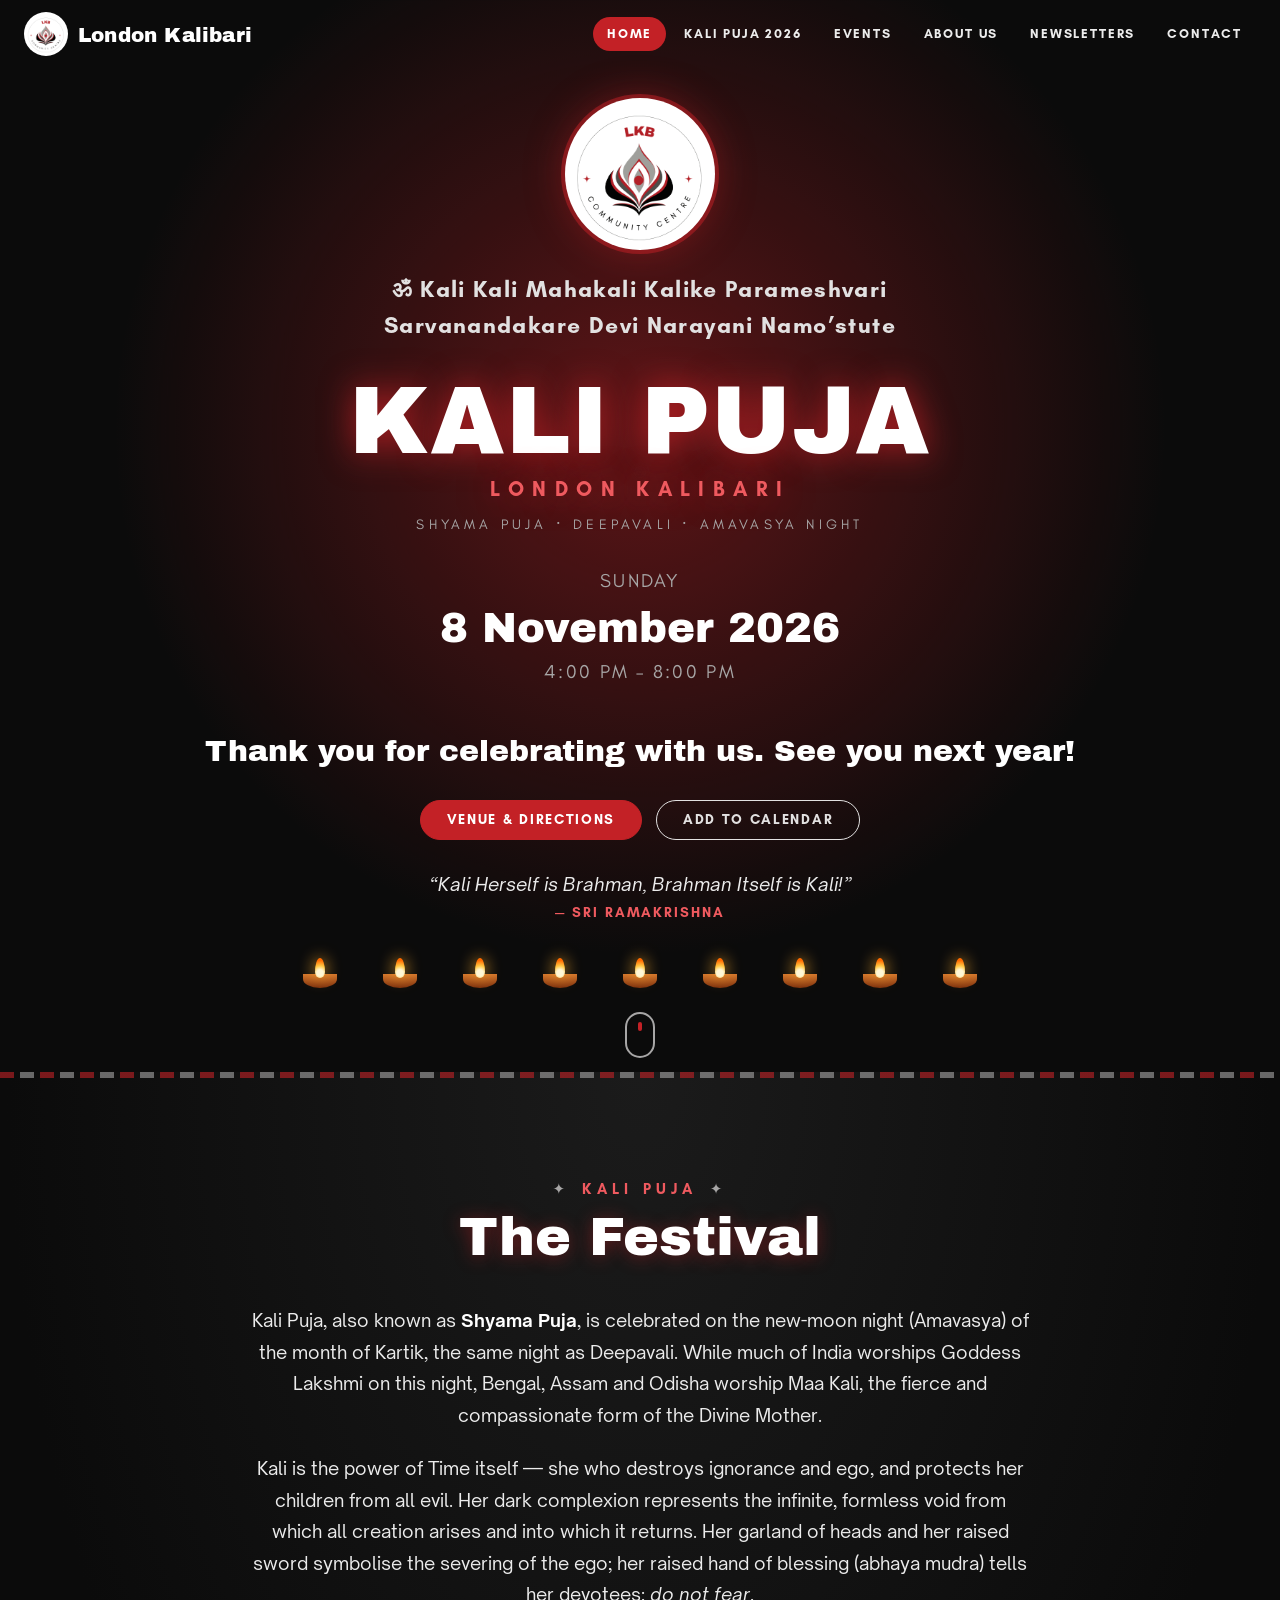
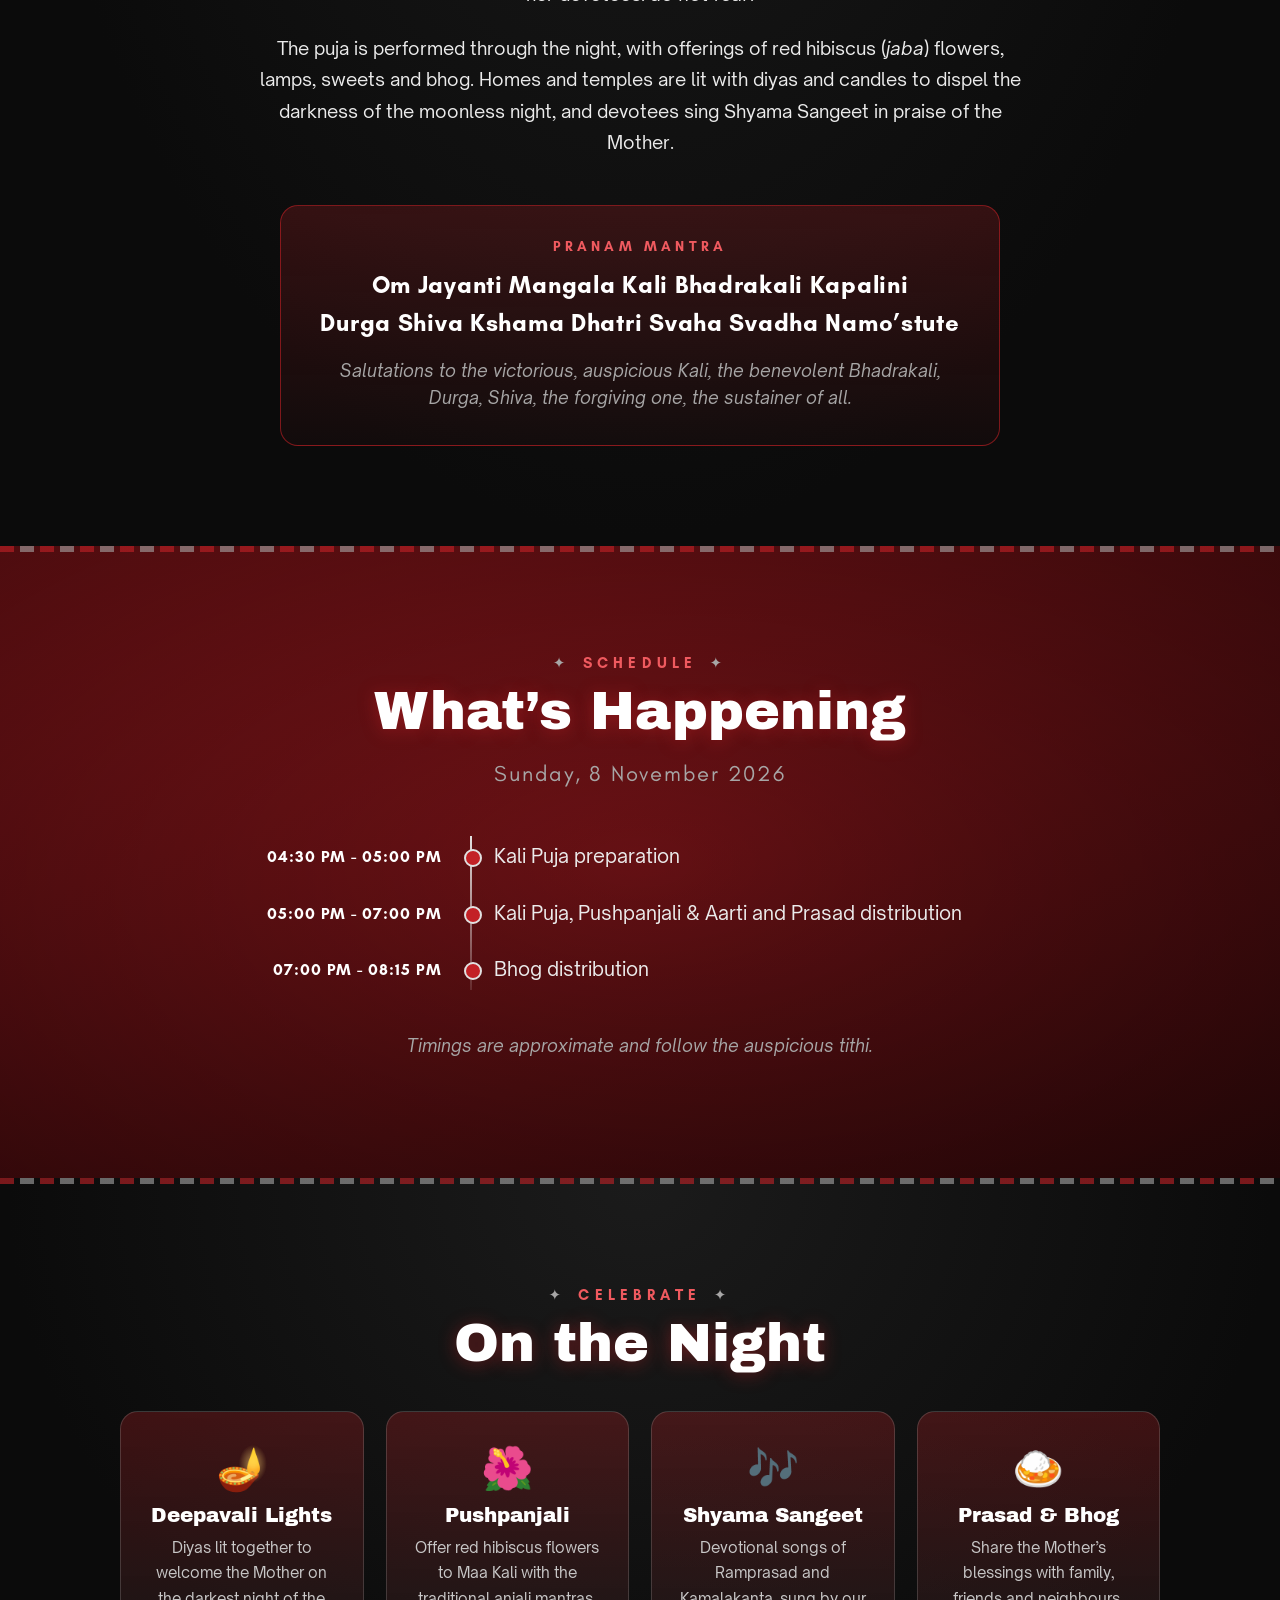
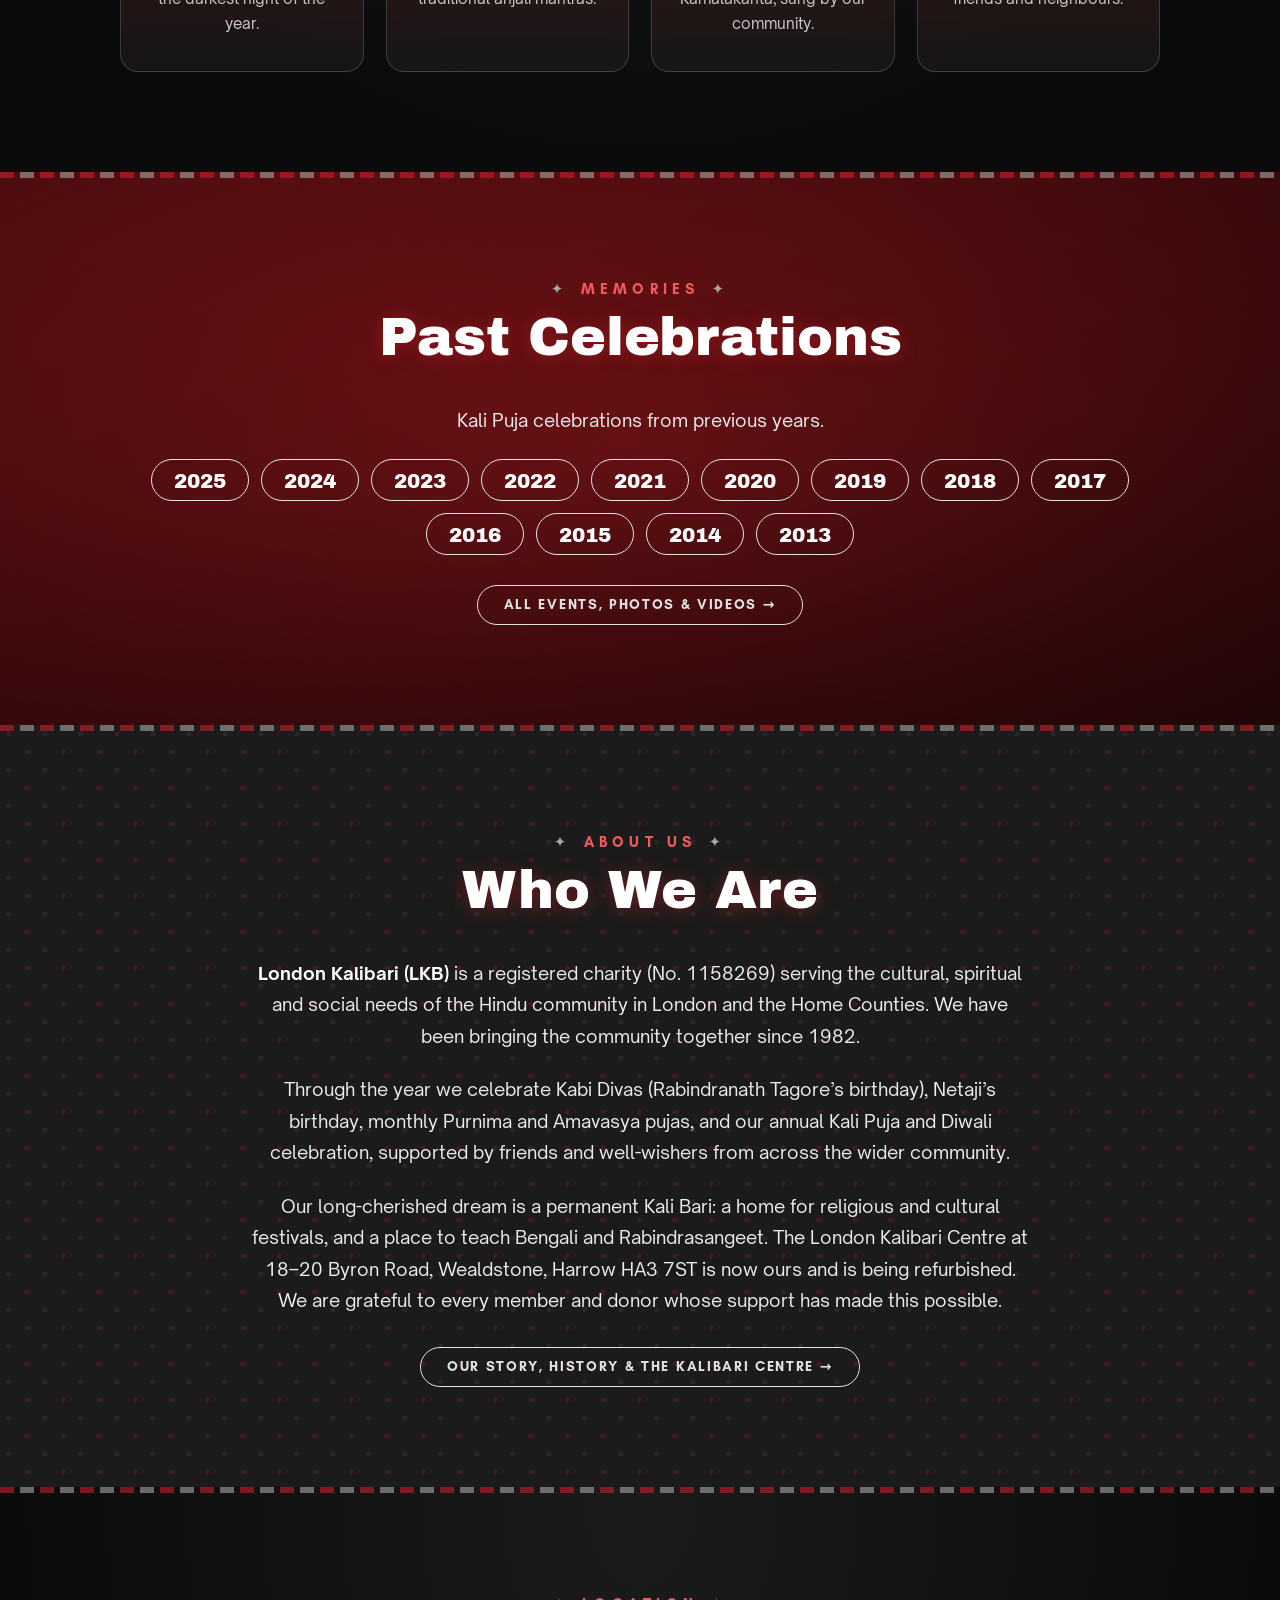
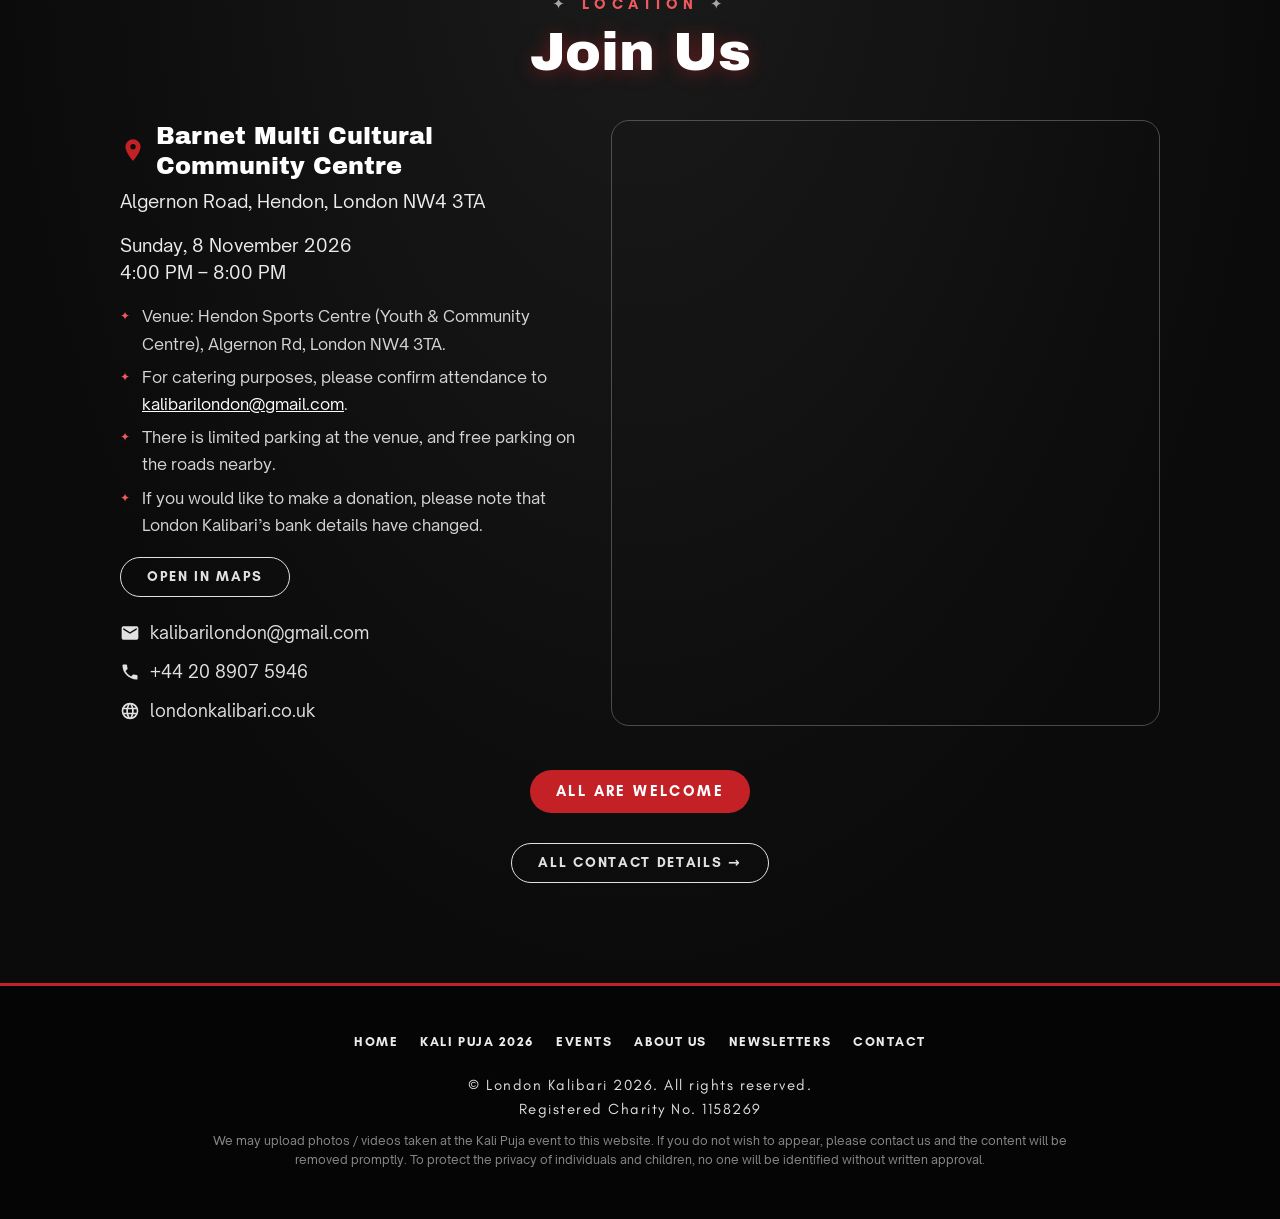
<file: index.html>
<!DOCTYPE html>
<html lang="en">
  <head>
    <meta charset="UTF-8">
    <meta name="viewport" content="width=device-width, initial-scale=1">
    <title>Kali Puja</title>
    <meta name="description" content="">
    <meta name="theme-color" content="#0b0b0b">
    <link rel="icon" type="image/png" href="assets/images/favicon.png">

    <link href="assets/css/style.css" rel="stylesheet">
  </head>
  <body>

    <!-- Preloader -->
    <div id="preloader" aria-hidden="true">
      <div class="diya"><span class="flame"></span></div>
    </div>

    <!-- Main Menu -->
    <header id="main-menu">
      <a class="brand" href="#home"></a>
      <button class="nav-toggle" aria-label="Toggle navigation" aria-expanded="false">
        <span></span><span></span><span></span>
      </button>
      <nav>
        <ul id="headernavigation"></ul>
      </nav>
    </header>

    <!-- Sections are rendered from config.js by assets/js/app.js -->
    <main id="sections"></main>

    <!-- Footer -->
    <footer id="footer-section"></footer>

    <noscript>
      <p class="noscript">Please enable JavaScript to view this website.</p>
    </noscript>

    <script src="config.js"></script>
    <script src="content/events.js"></script>
    <script src="assets/js/common.js"></script>
    <script src="assets/js/app.js"></script>
  </body>
</html>
</file>
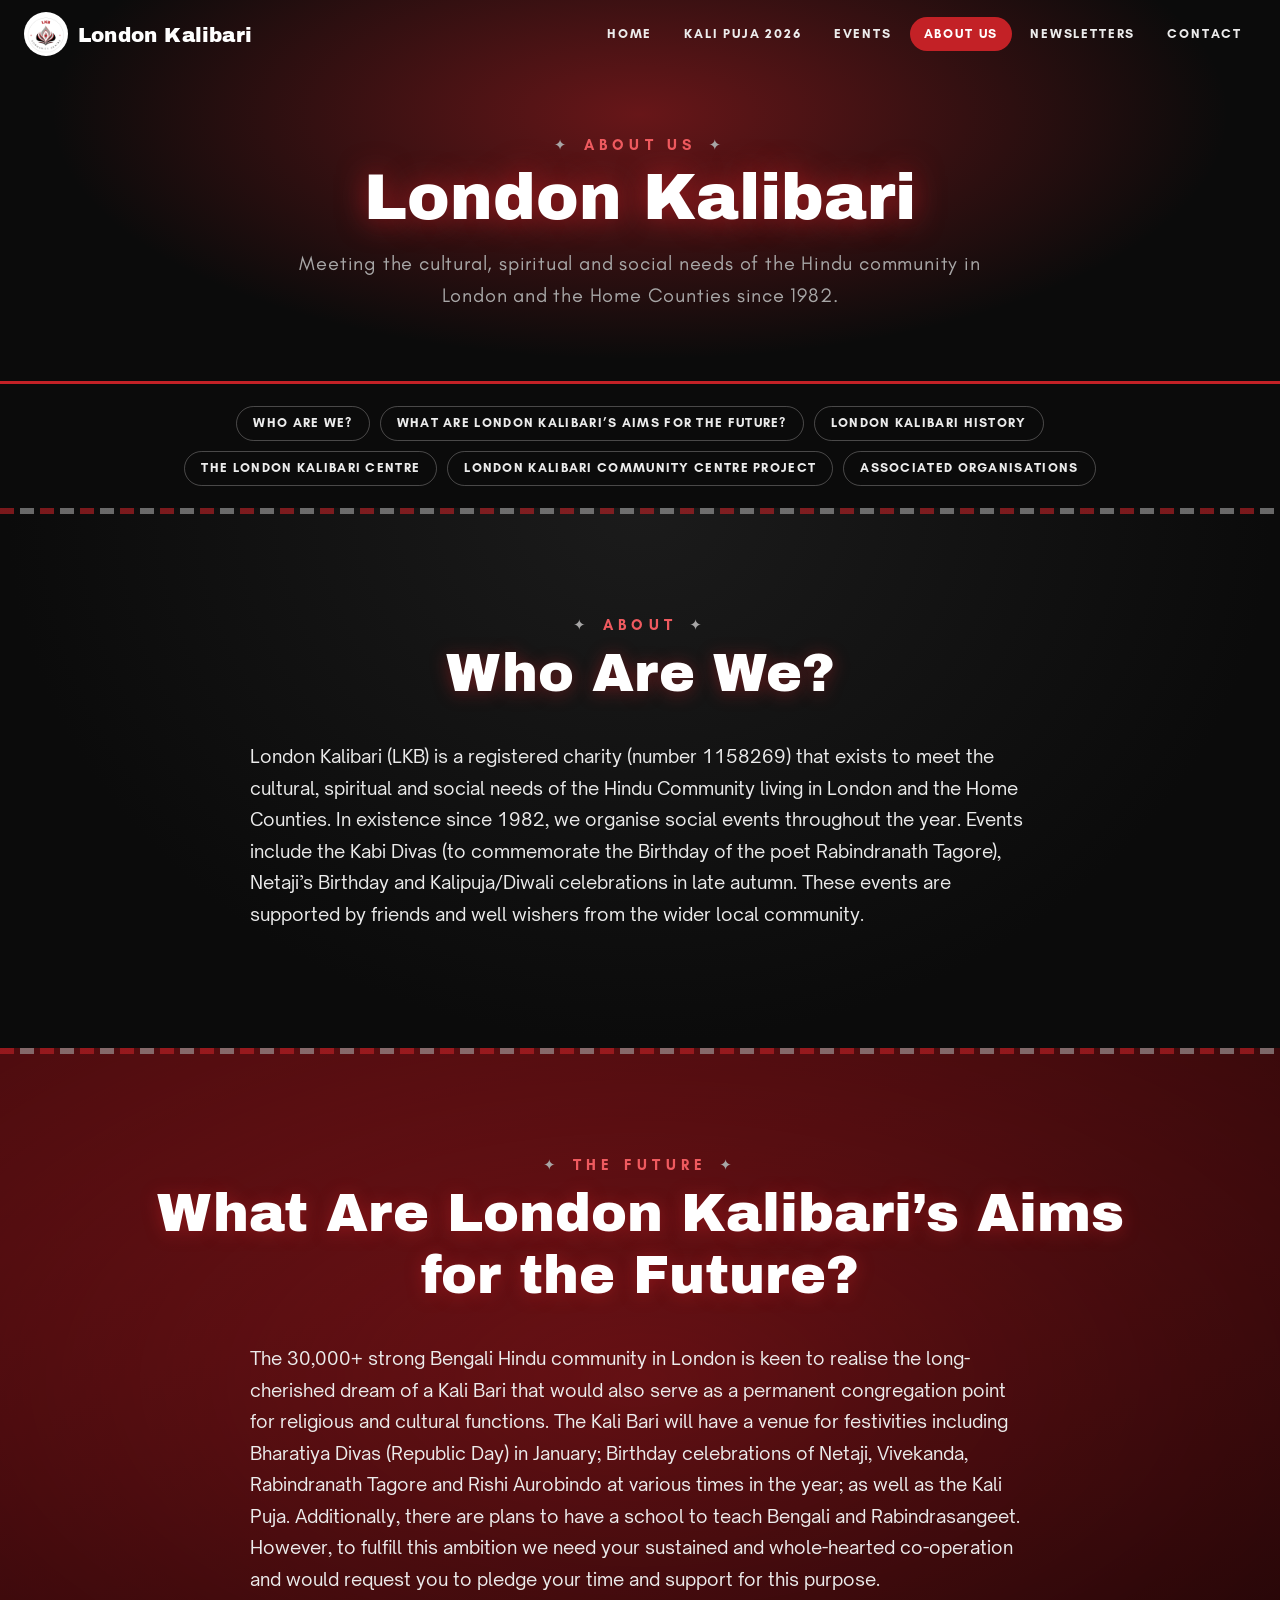
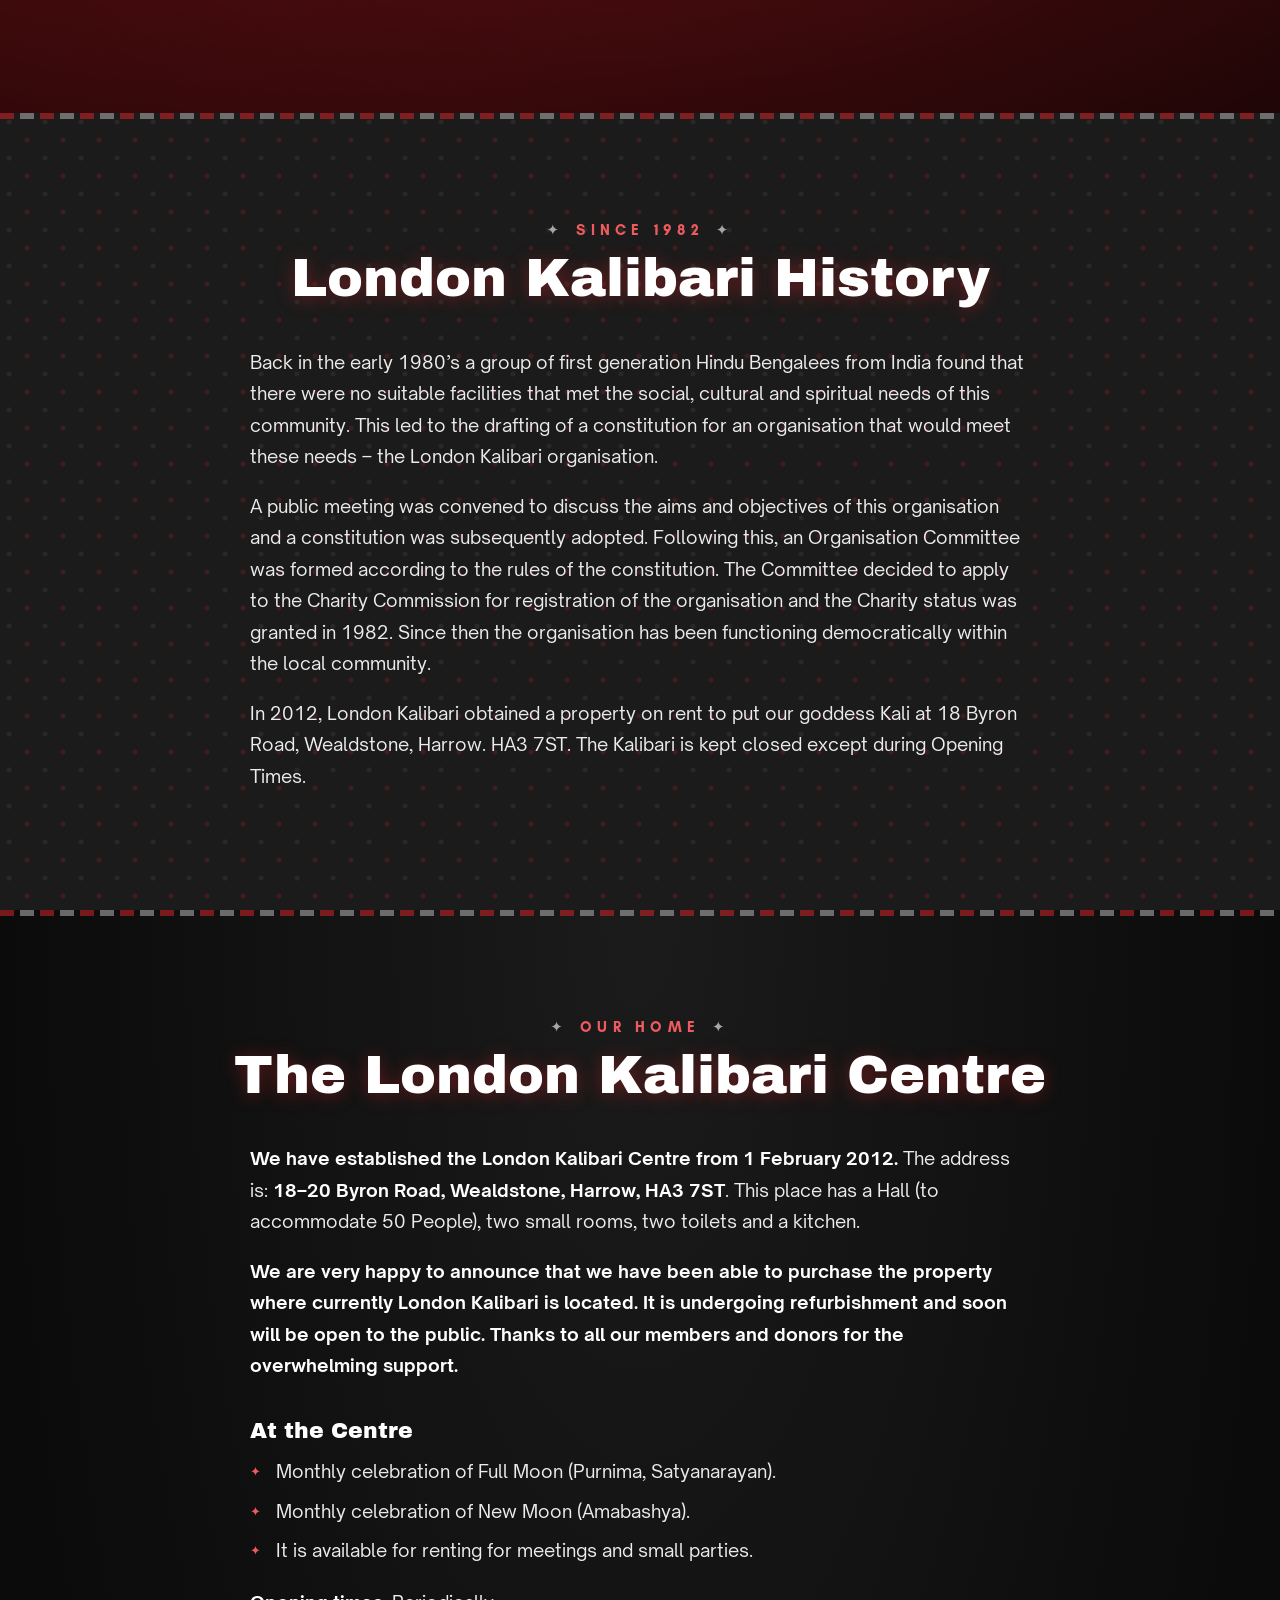
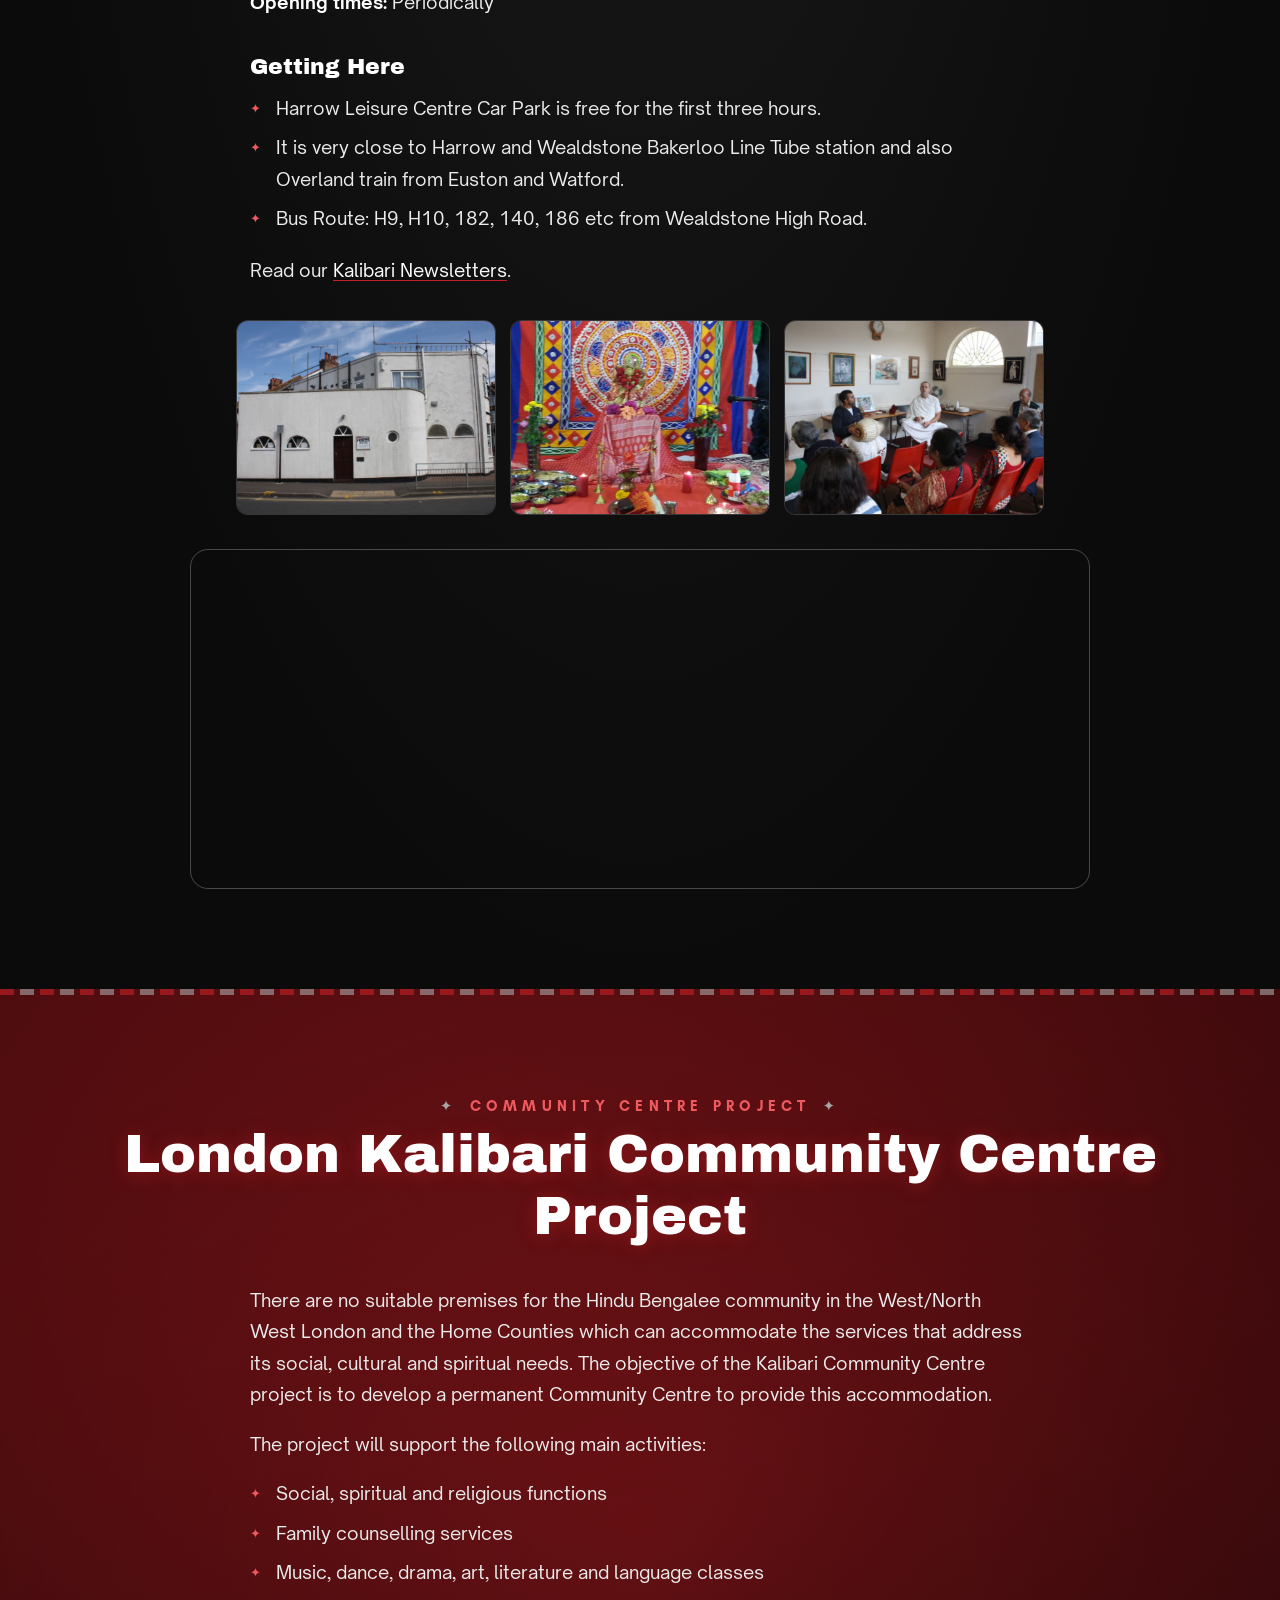
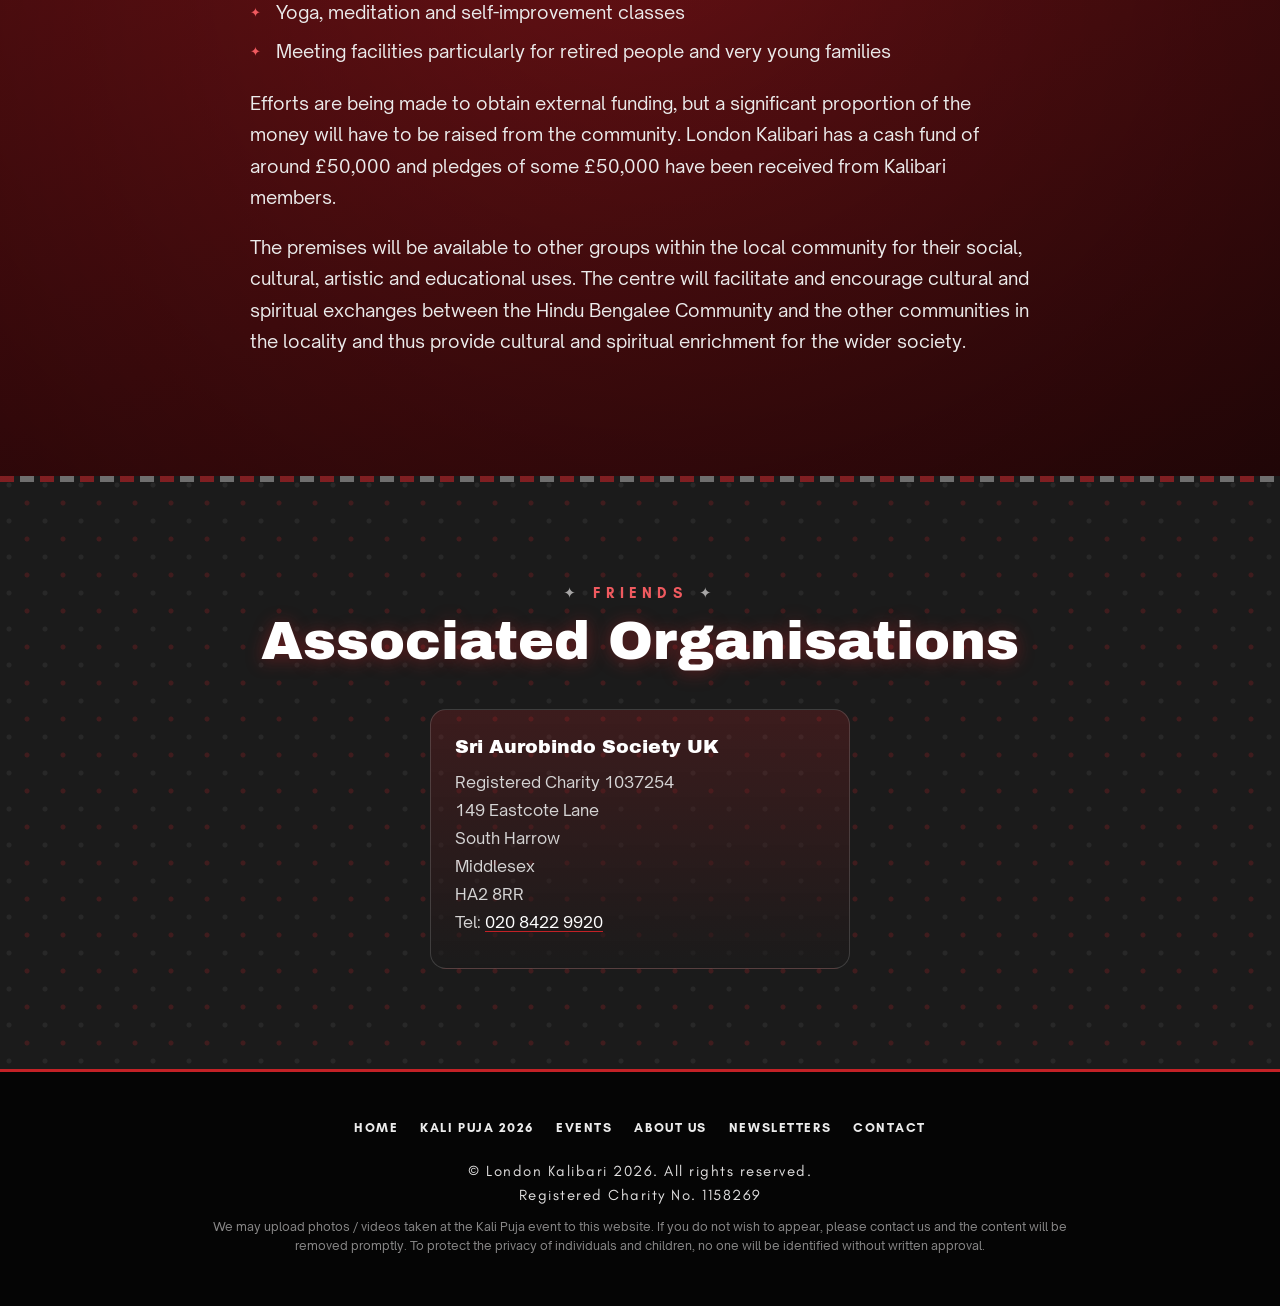
<file: about.html>
<!DOCTYPE html>
<html lang="en">
  <head>
    <meta charset="UTF-8">
    <meta name="viewport" content="width=device-width, initial-scale=1">
    <title>About Us · London Kalibari</title>
    <meta name="description" content="">
    <meta name="theme-color" content="#0b0b0b">
    <link rel="icon" type="image/png" href="assets/images/favicon.png">

    <link href="assets/css/style.css" rel="stylesheet">
  </head>
  <body data-page="about">

    <!-- Preloader -->
    <div id="preloader" aria-hidden="true">
      <div class="diya"><span class="flame"></span></div>
    </div>

    <!-- Main Menu -->
    <header id="main-menu">
      <a class="brand" href="#home"></a>
      <button class="nav-toggle" aria-label="Toggle navigation" aria-expanded="false">
        <span></span><span></span><span></span>
      </button>
      <nav>
        <ul id="headernavigation"></ul>
      </nav>
    </header>

    <!-- Rendered from content/pages.js by assets/js/pages.js -->
    <main id="sections"></main>

    <!-- Footer -->
    <footer id="footer-section"></footer>

    <noscript>
      <p class="noscript">Please enable JavaScript to view this website.</p>
    </noscript>

    <script src="config.js"></script>
    <script src="content/pages.js"></script>
    <script src="assets/js/common.js"></script>
    <script src="assets/js/pages.js"></script>
  </body>
</html>
</file>
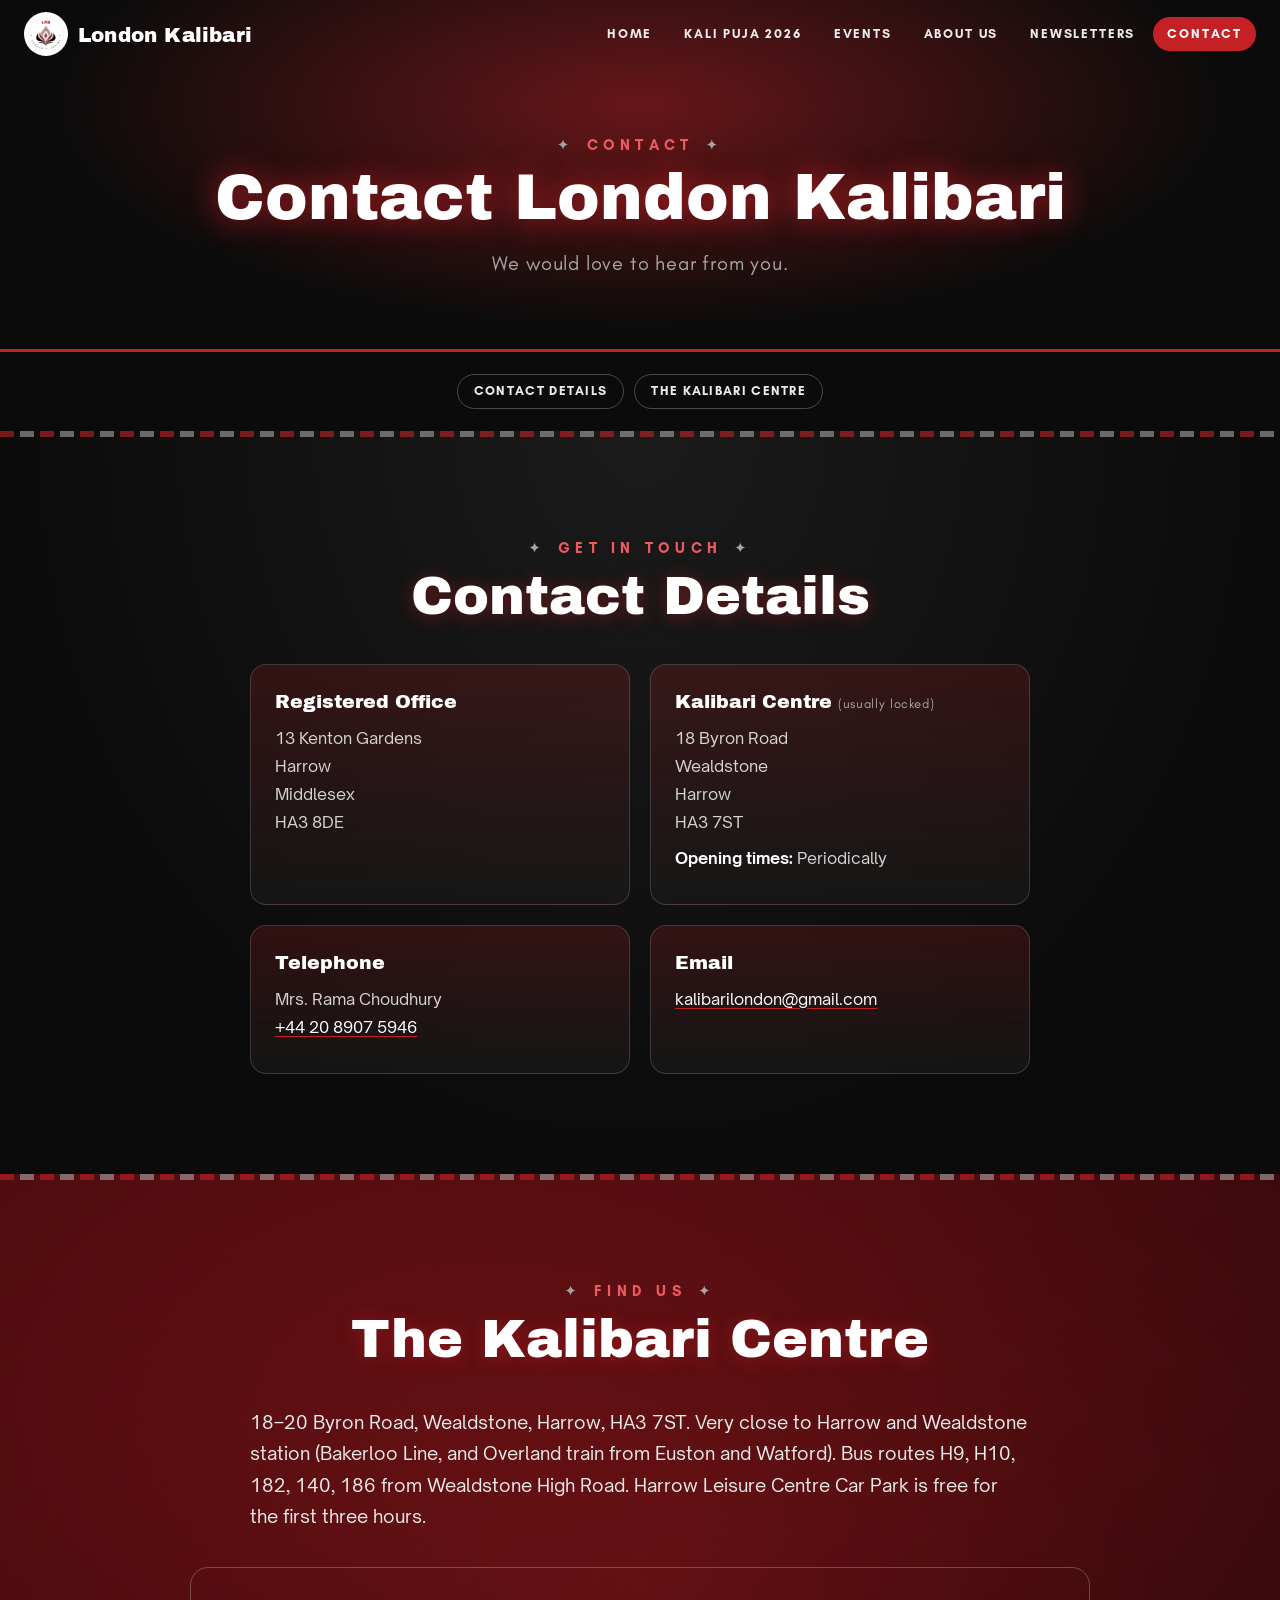
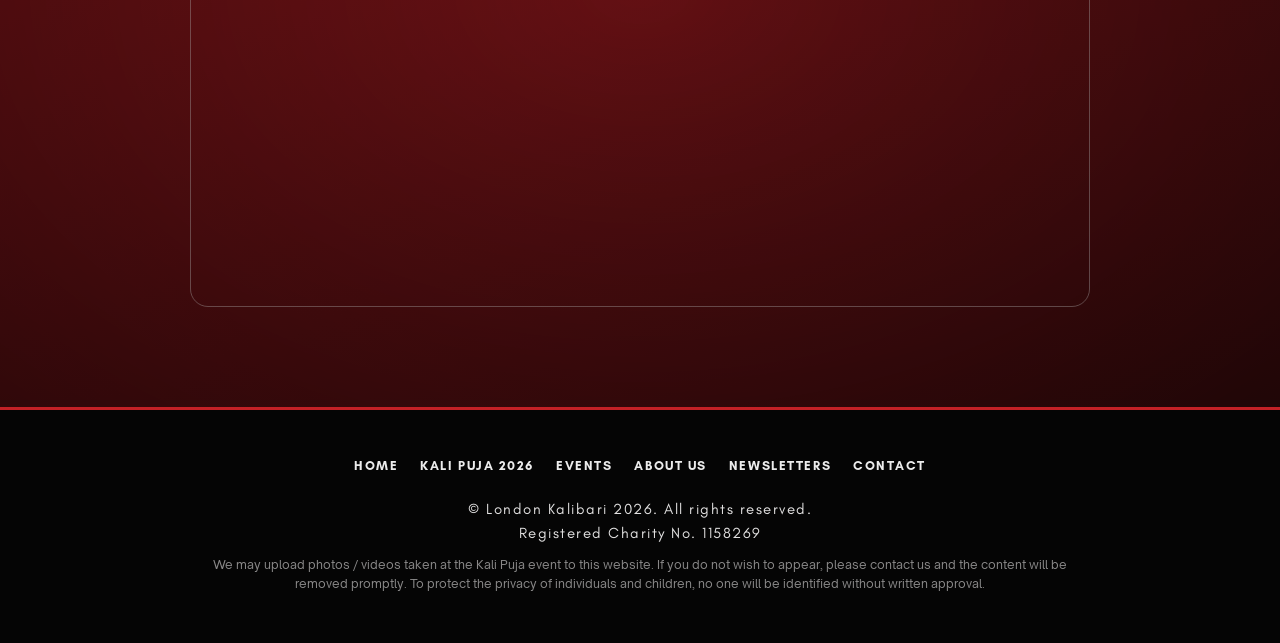
<file: contact.html>
<!DOCTYPE html>
<html lang="en">
  <head>
    <meta charset="UTF-8">
    <meta name="viewport" content="width=device-width, initial-scale=1">
    <title>Contact · London Kalibari</title>
    <meta name="description" content="">
    <meta name="theme-color" content="#0b0b0b">
    <link rel="icon" type="image/png" href="assets/images/favicon.png">

    <link href="assets/css/style.css" rel="stylesheet">
  </head>
  <body data-page="contact">

    <!-- Preloader -->
    <div id="preloader" aria-hidden="true">
      <div class="diya"><span class="flame"></span></div>
    </div>

    <!-- Main Menu -->
    <header id="main-menu">
      <a class="brand" href="#home"></a>
      <button class="nav-toggle" aria-label="Toggle navigation" aria-expanded="false">
        <span></span><span></span><span></span>
      </button>
      <nav>
        <ul id="headernavigation"></ul>
      </nav>
    </header>

    <!-- Rendered from content/pages.js by assets/js/pages.js -->
    <main id="sections"></main>

    <!-- Footer -->
    <footer id="footer-section"></footer>

    <noscript>
      <p class="noscript">Please enable JavaScript to view this website.</p>
    </noscript>

    <script src="config.js"></script>
    <script src="content/pages.js"></script>
    <script src="assets/js/common.js"></script>
    <script src="assets/js/pages.js"></script>
  </body>
</html>
</file>
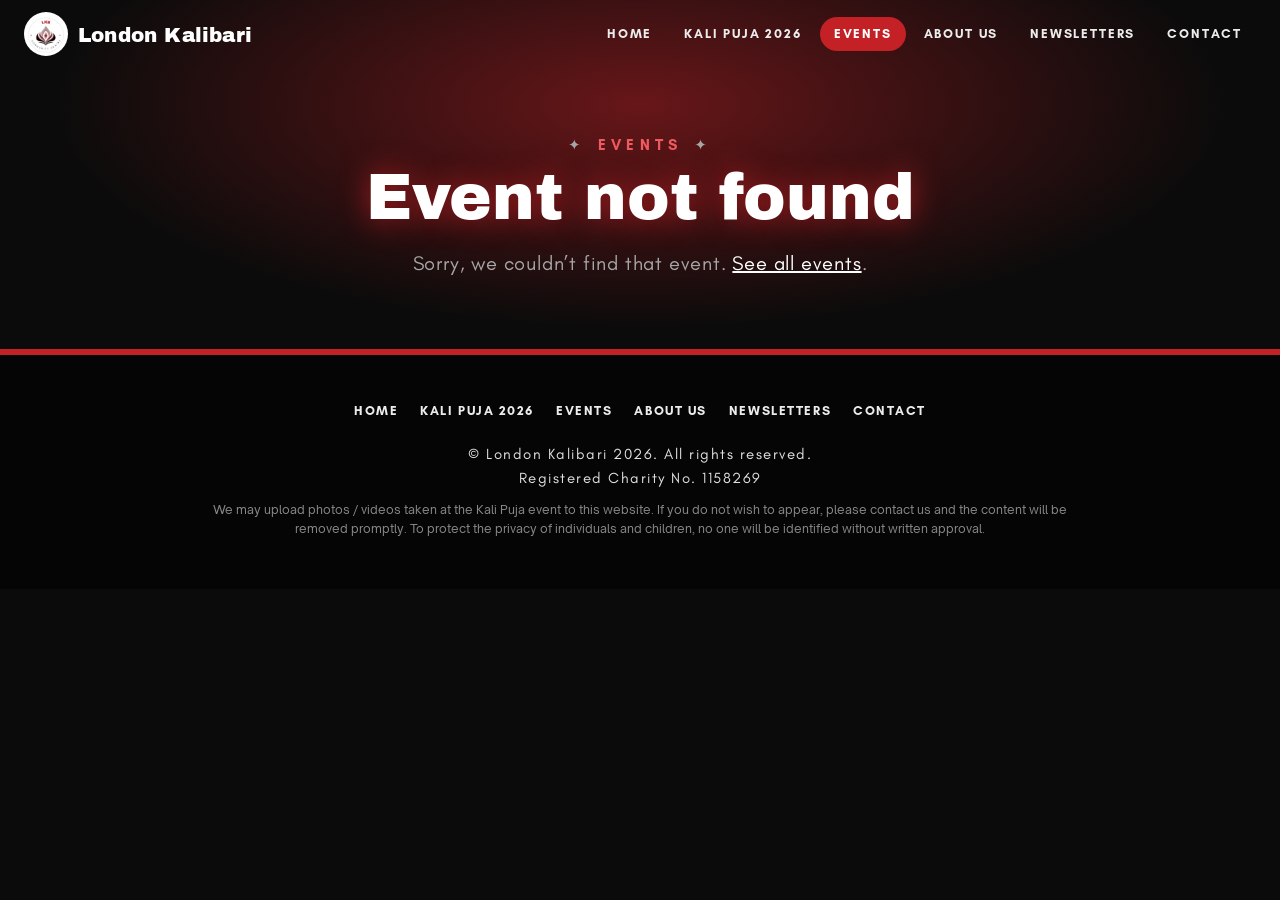
<file: event.html>
<!DOCTYPE html>
<html lang="en">
  <head>
    <meta charset="UTF-8">
    <meta name="viewport" content="width=device-width, initial-scale=1">
    <title>Event · London Kalibari</title>
    <meta name="description" content="">
    <meta name="theme-color" content="#0b0b0b">
    <link rel="icon" type="image/png" href="assets/images/favicon.png">

    <link href="assets/css/style.css" rel="stylesheet">
  </head>
  <body data-page="event">

    <!-- Preloader -->
    <div id="preloader" aria-hidden="true">
      <div class="diya"><span class="flame"></span></div>
    </div>

    <!-- Main Menu -->
    <header id="main-menu">
      <a class="brand" href="#home"></a>
      <button class="nav-toggle" aria-label="Toggle navigation" aria-expanded="false">
        <span></span><span></span><span></span>
      </button>
      <nav>
        <ul id="headernavigation"></ul>
      </nav>
    </header>

    <!-- Rendered from content/events.js by assets/js/pages.js -->
    <main id="sections"></main>

    <!-- Footer -->
    <footer id="footer-section"></footer>

    <noscript>
      <p class="noscript">Please enable JavaScript to view this website.</p>
    </noscript>

    <script src="config.js"></script>
    <script src="content/events.js"></script>
    <script src="assets/js/common.js"></script>
    <script src="assets/js/pages.js"></script>
  </body>
</html>
</file>
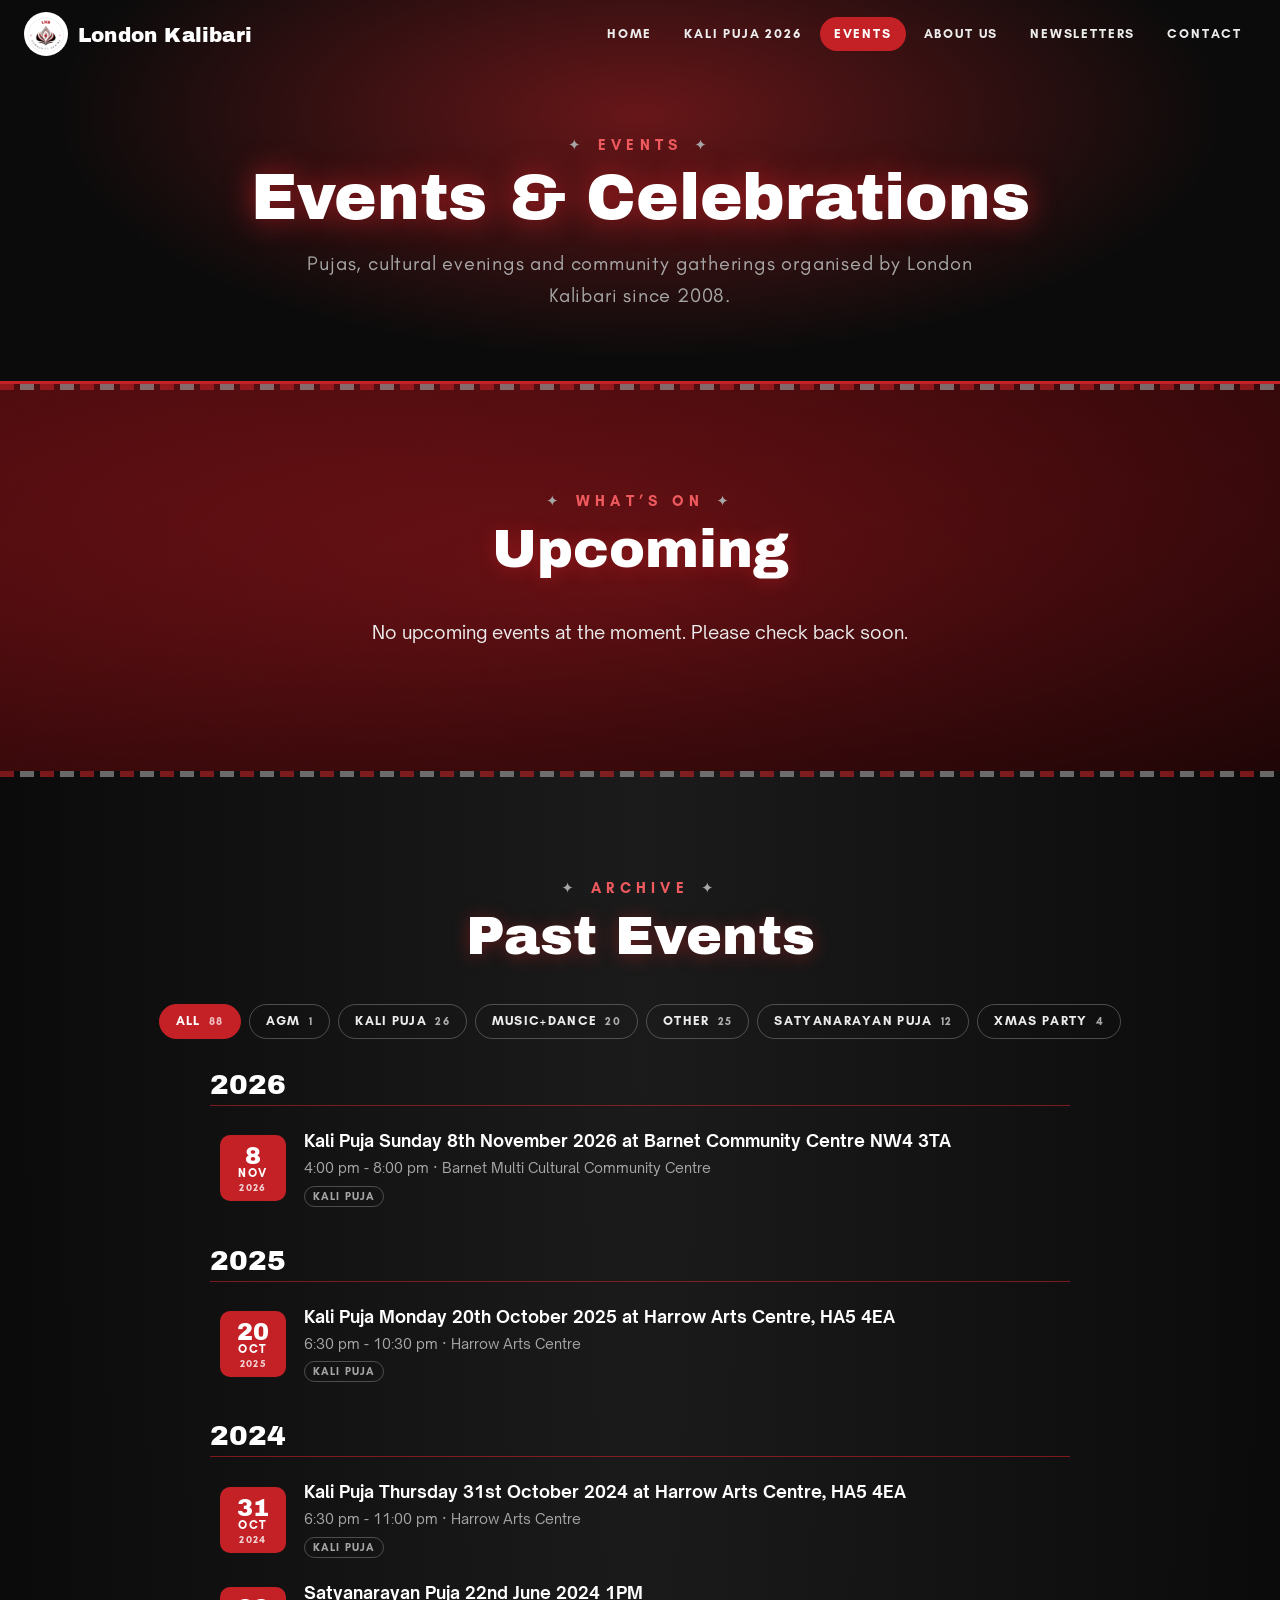
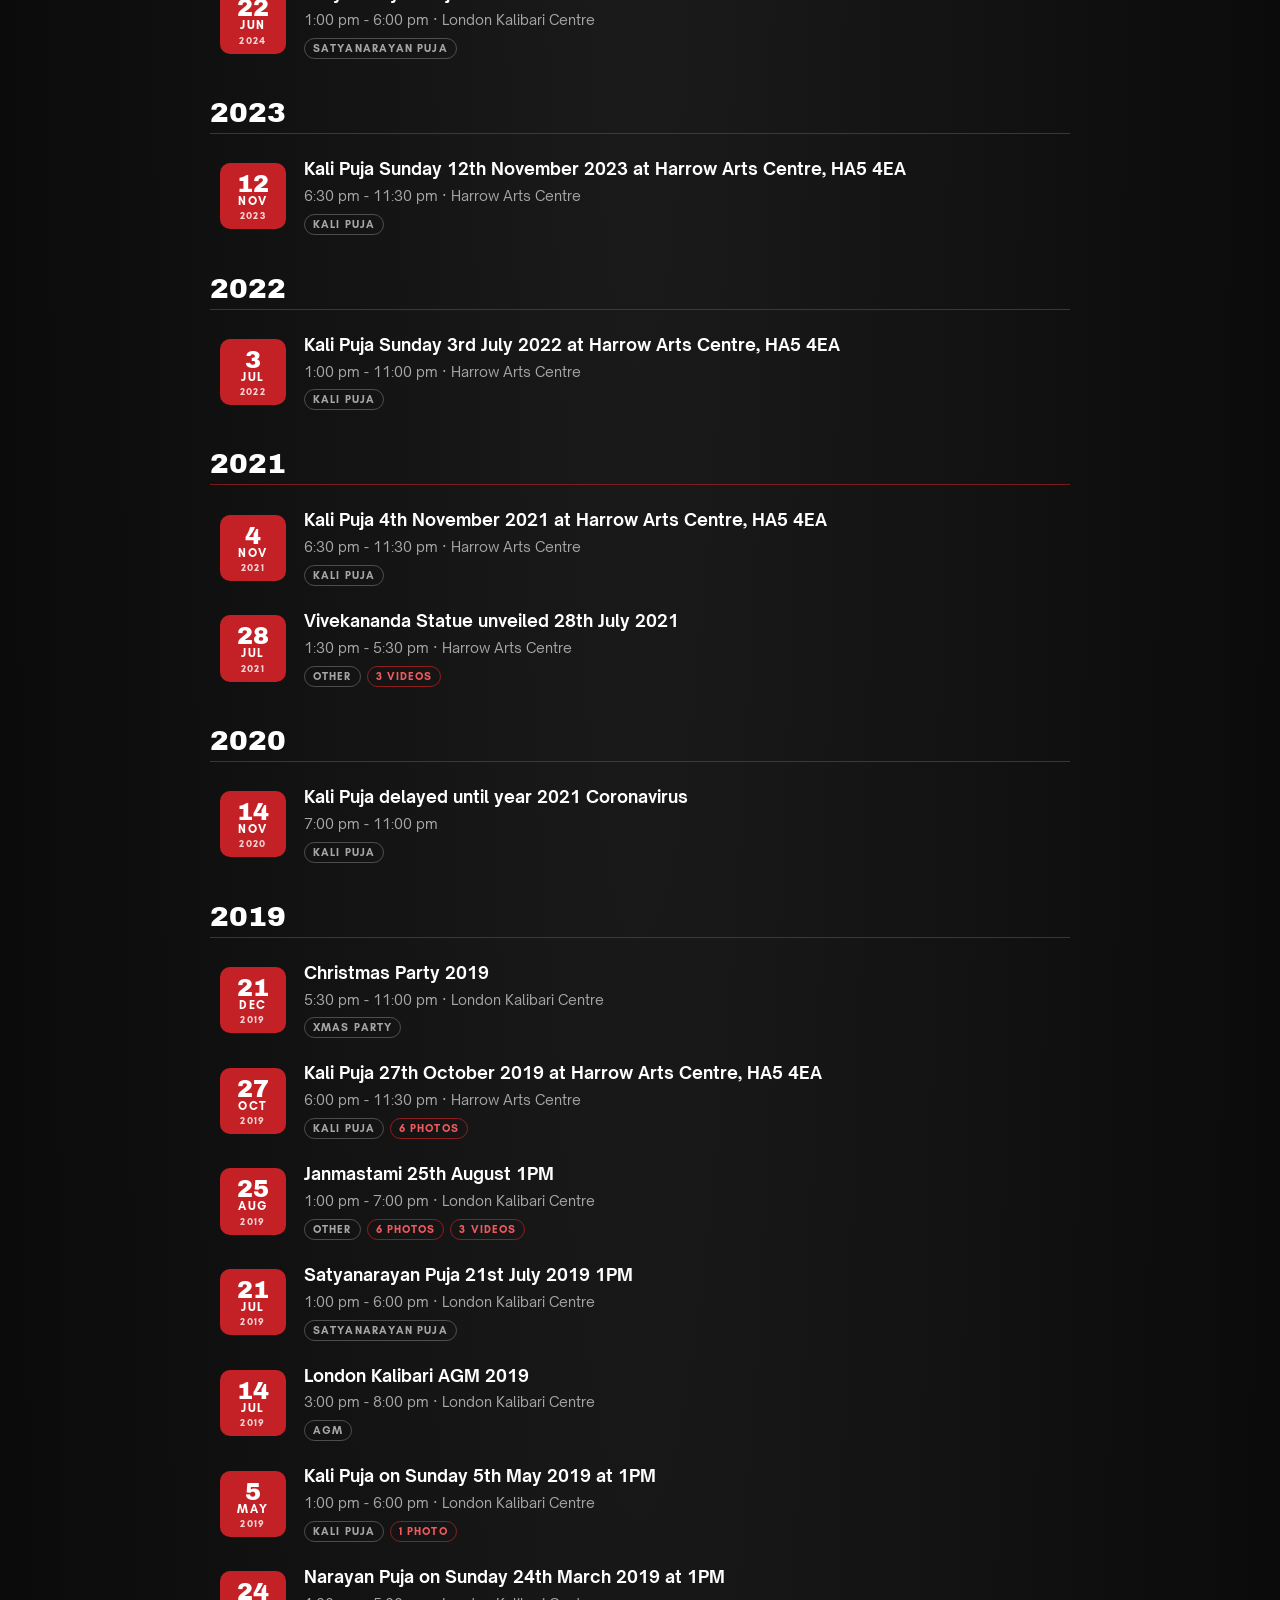
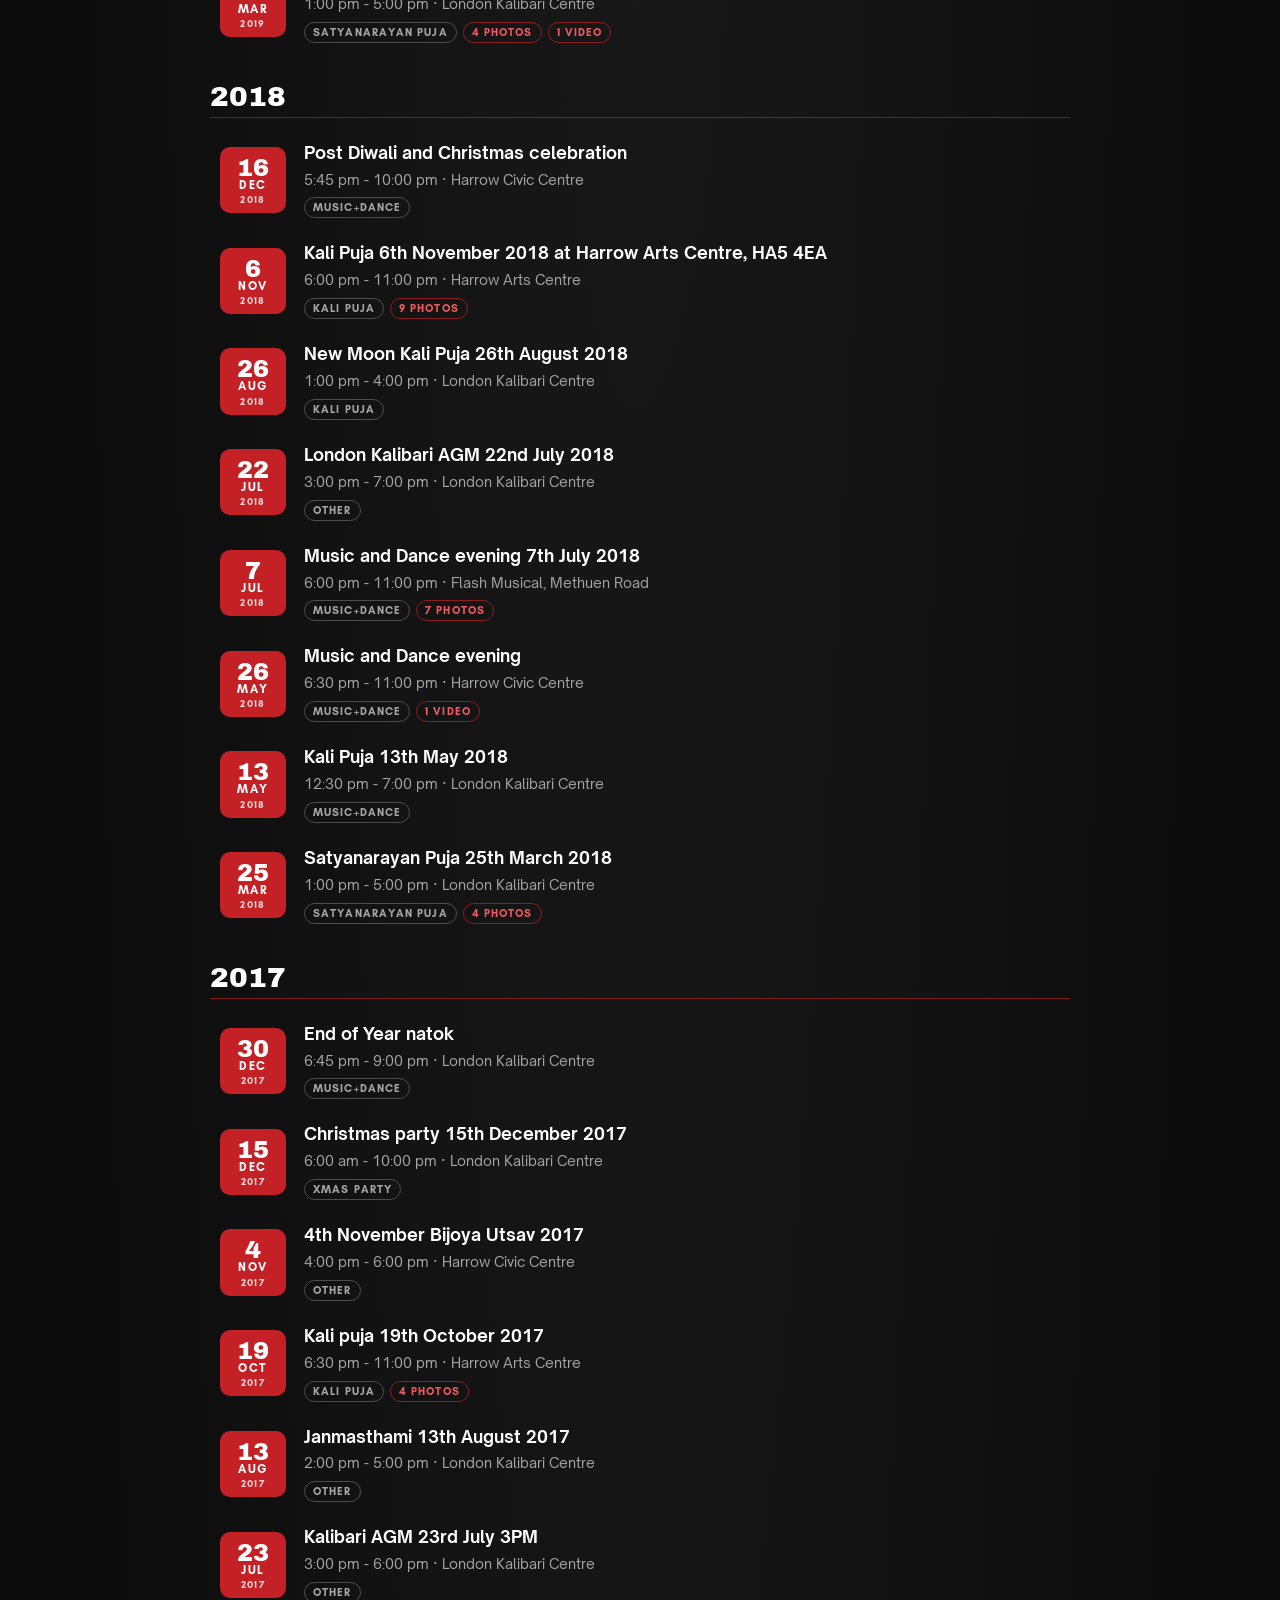
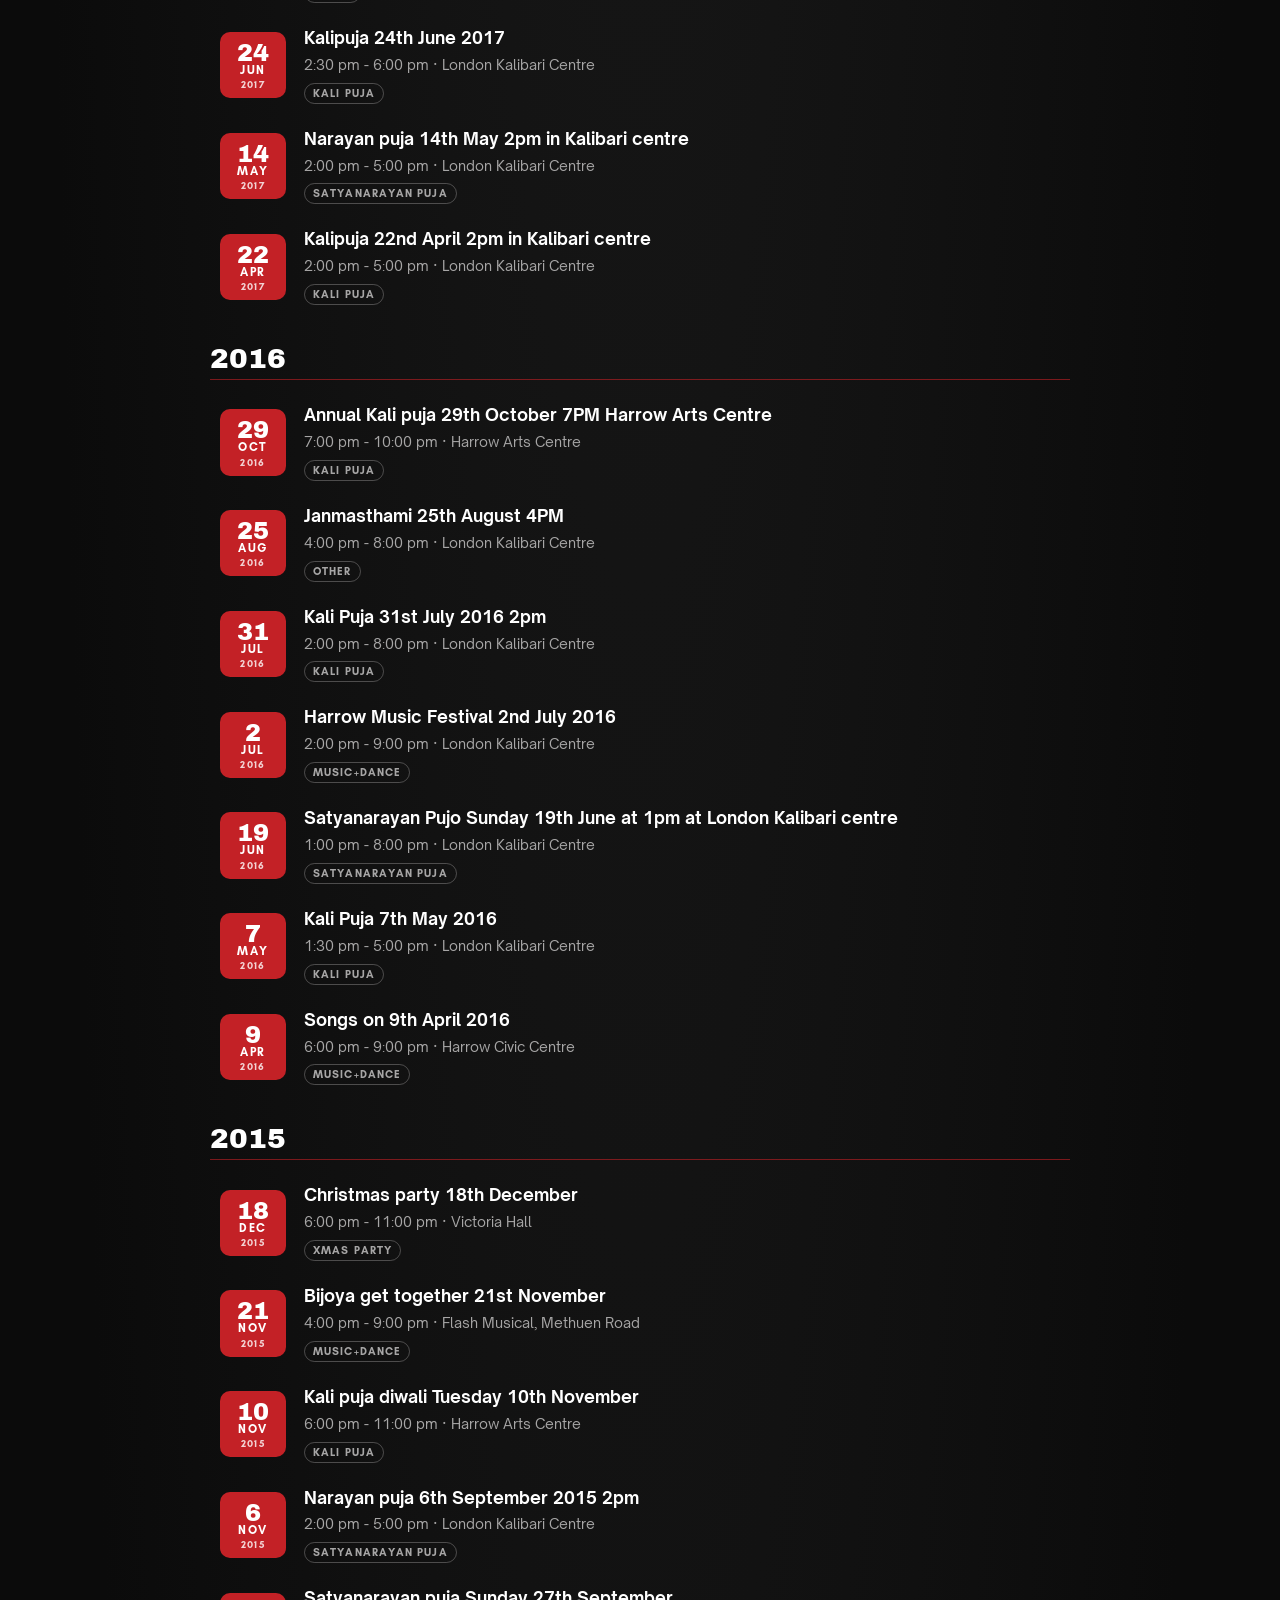
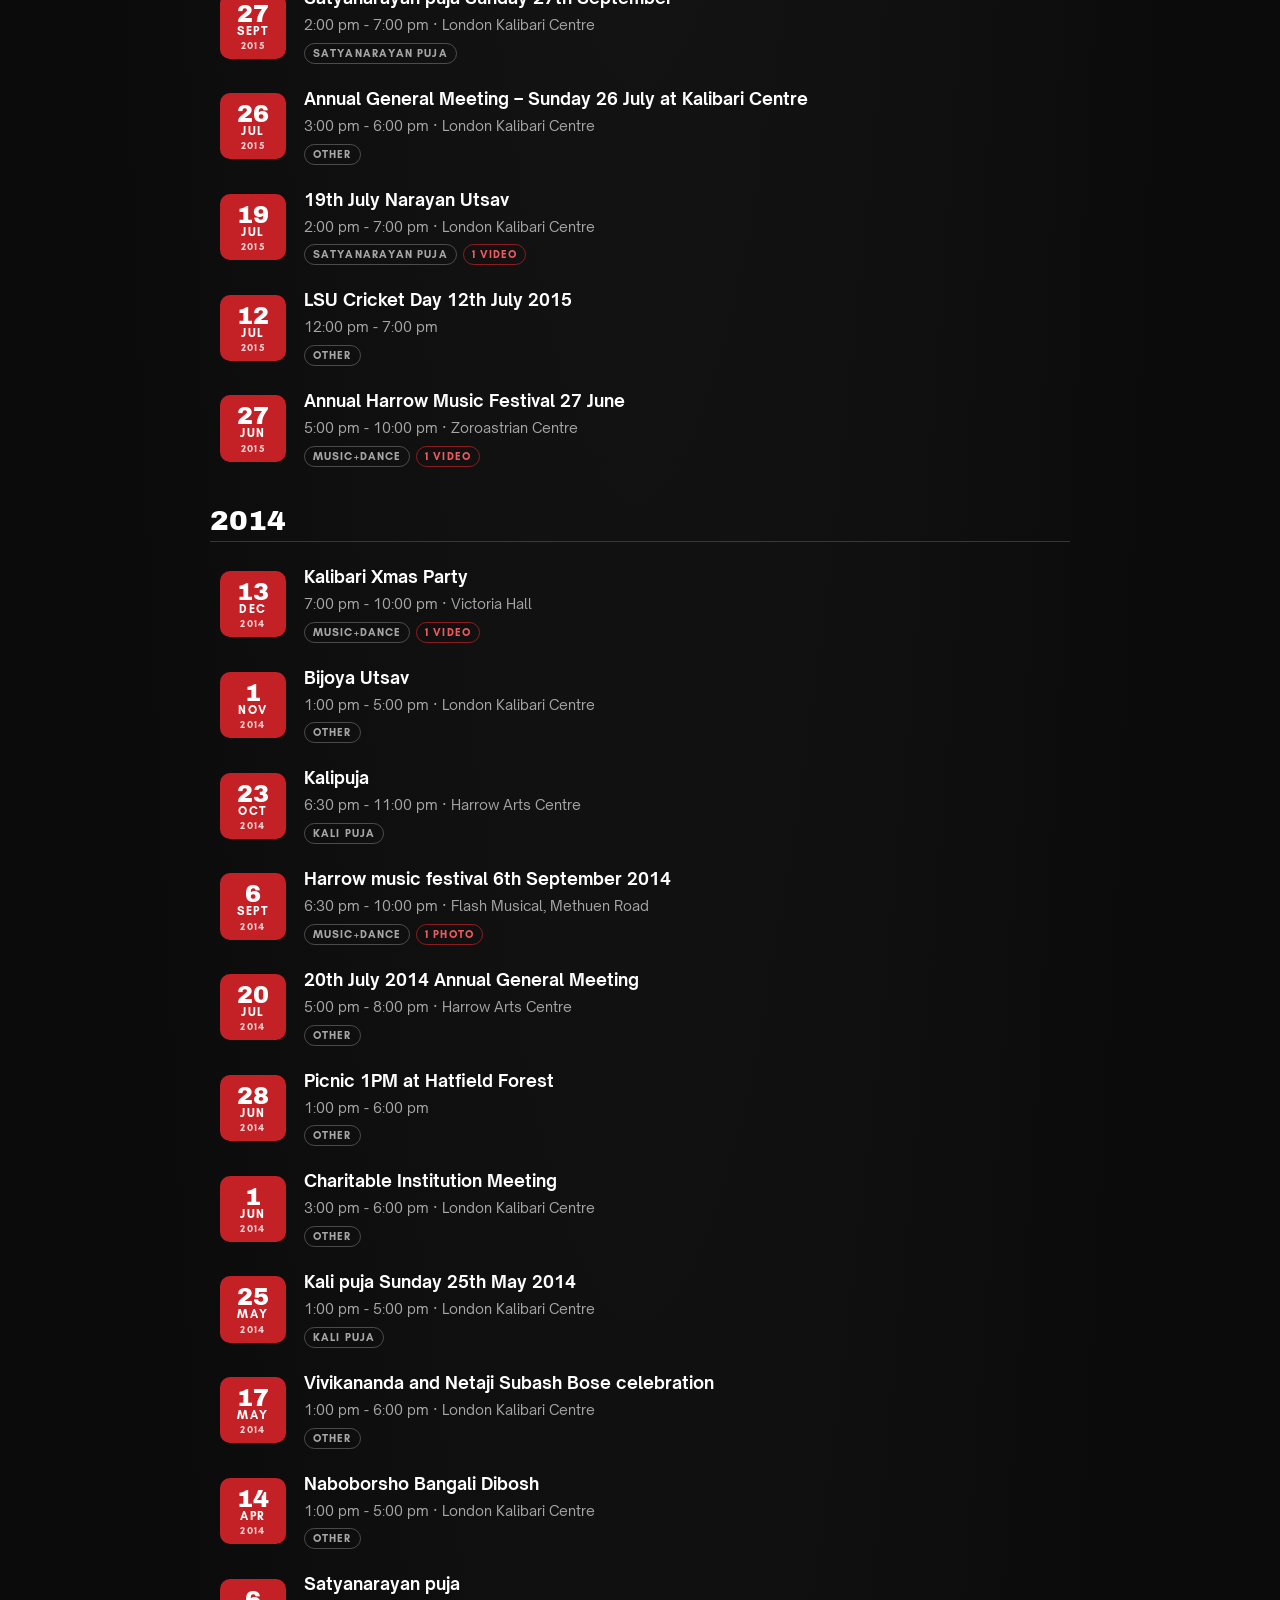
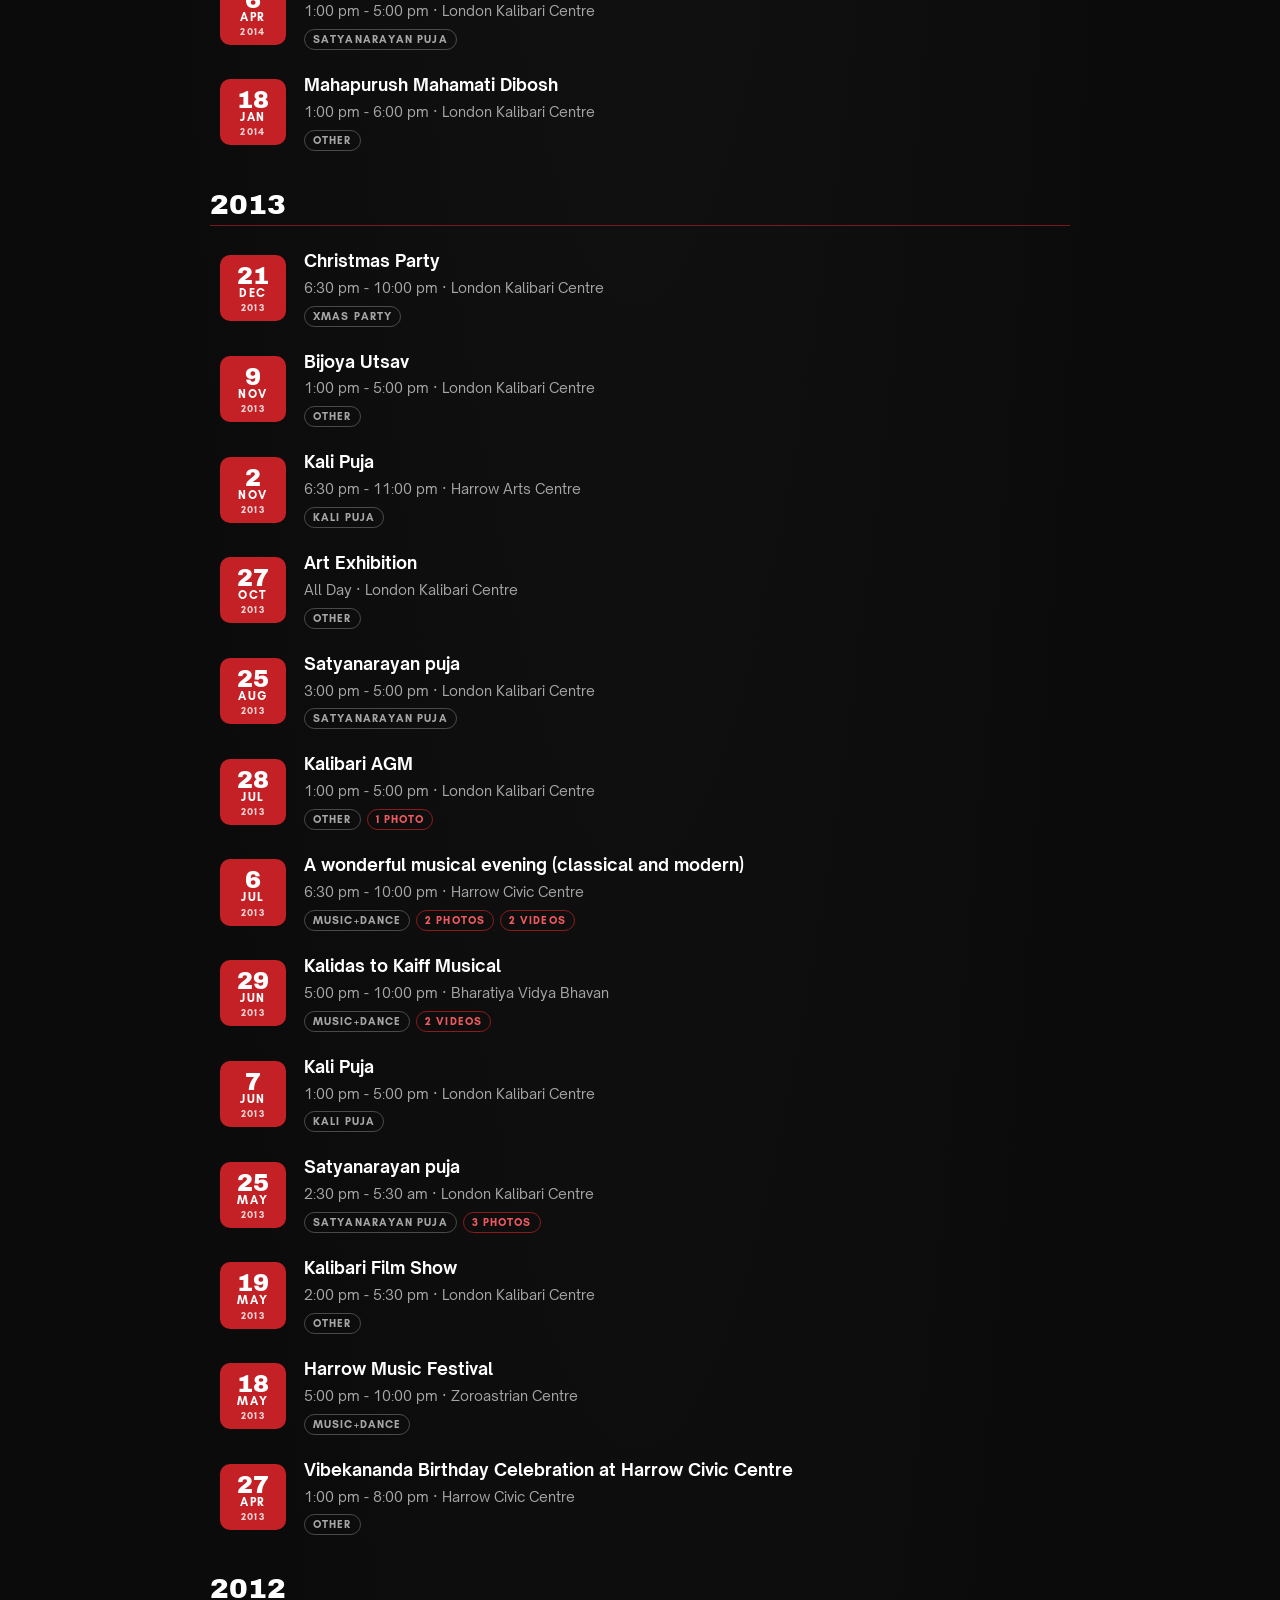
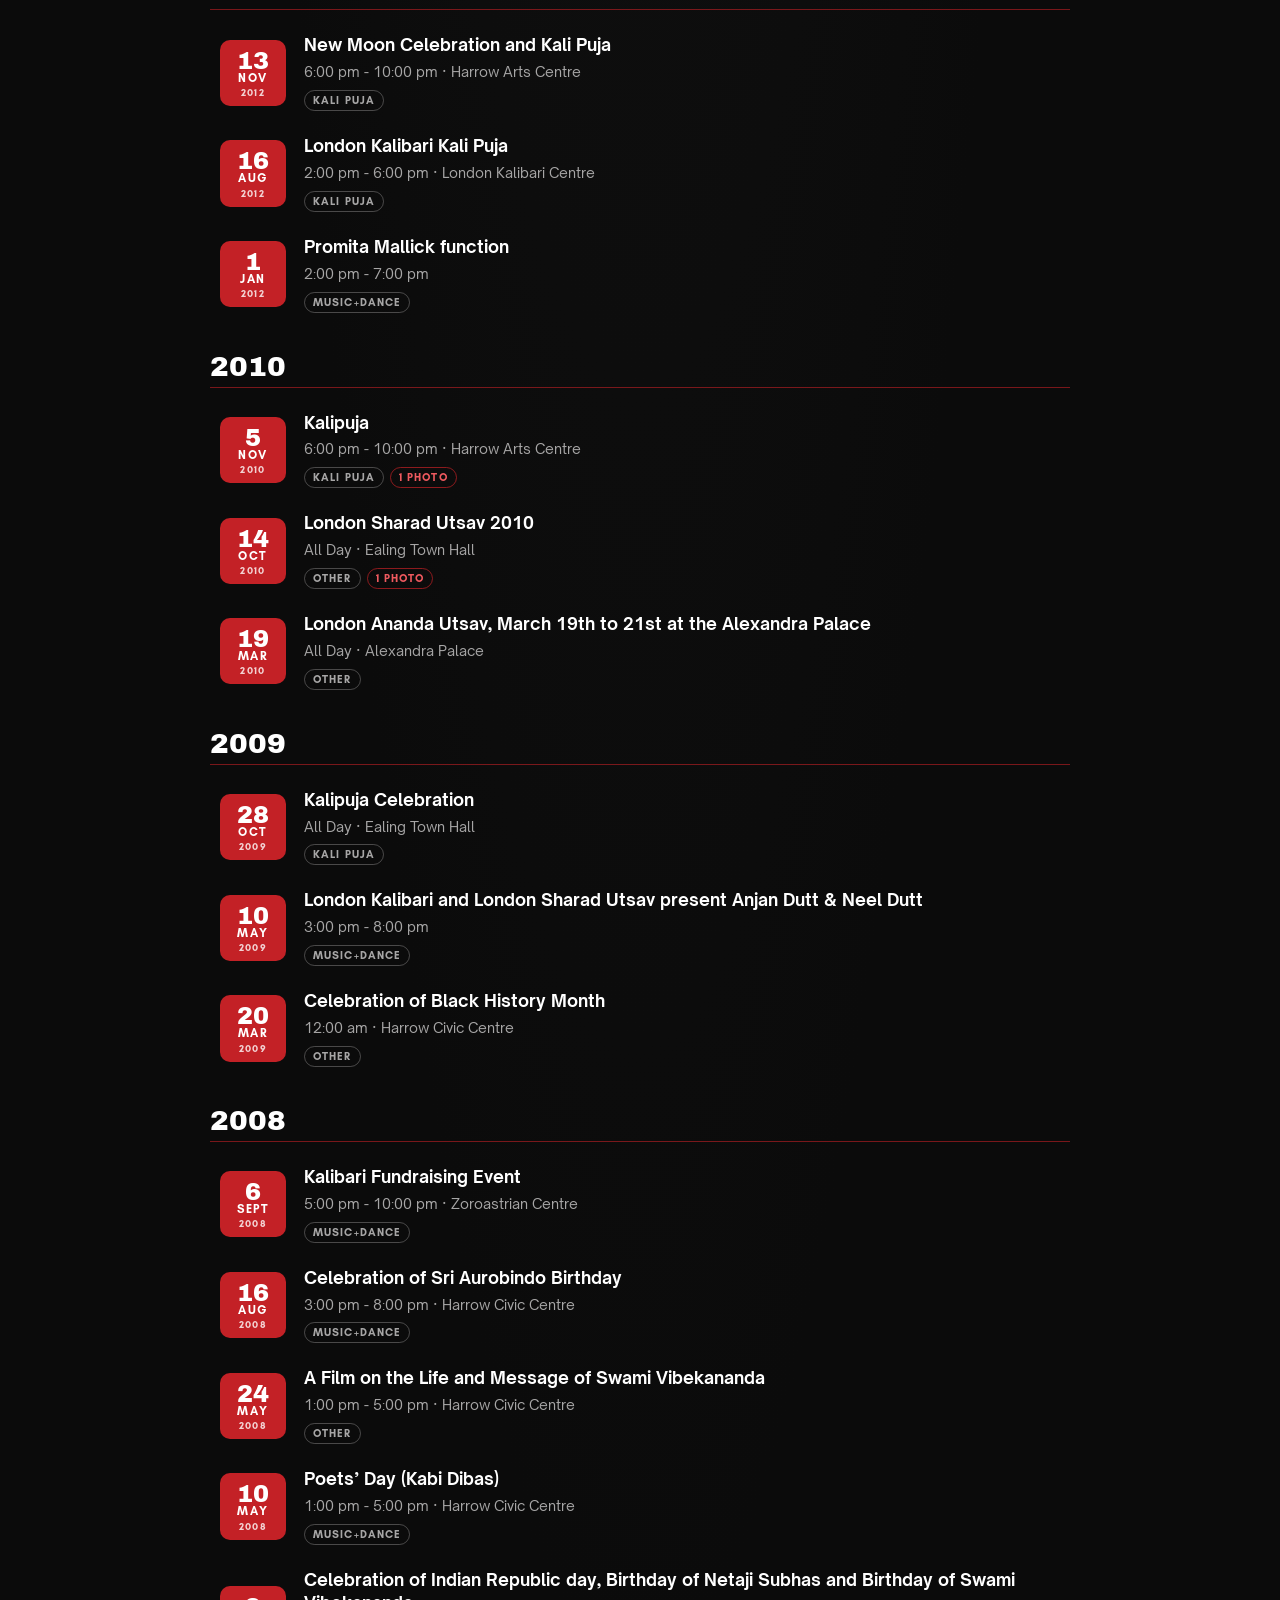
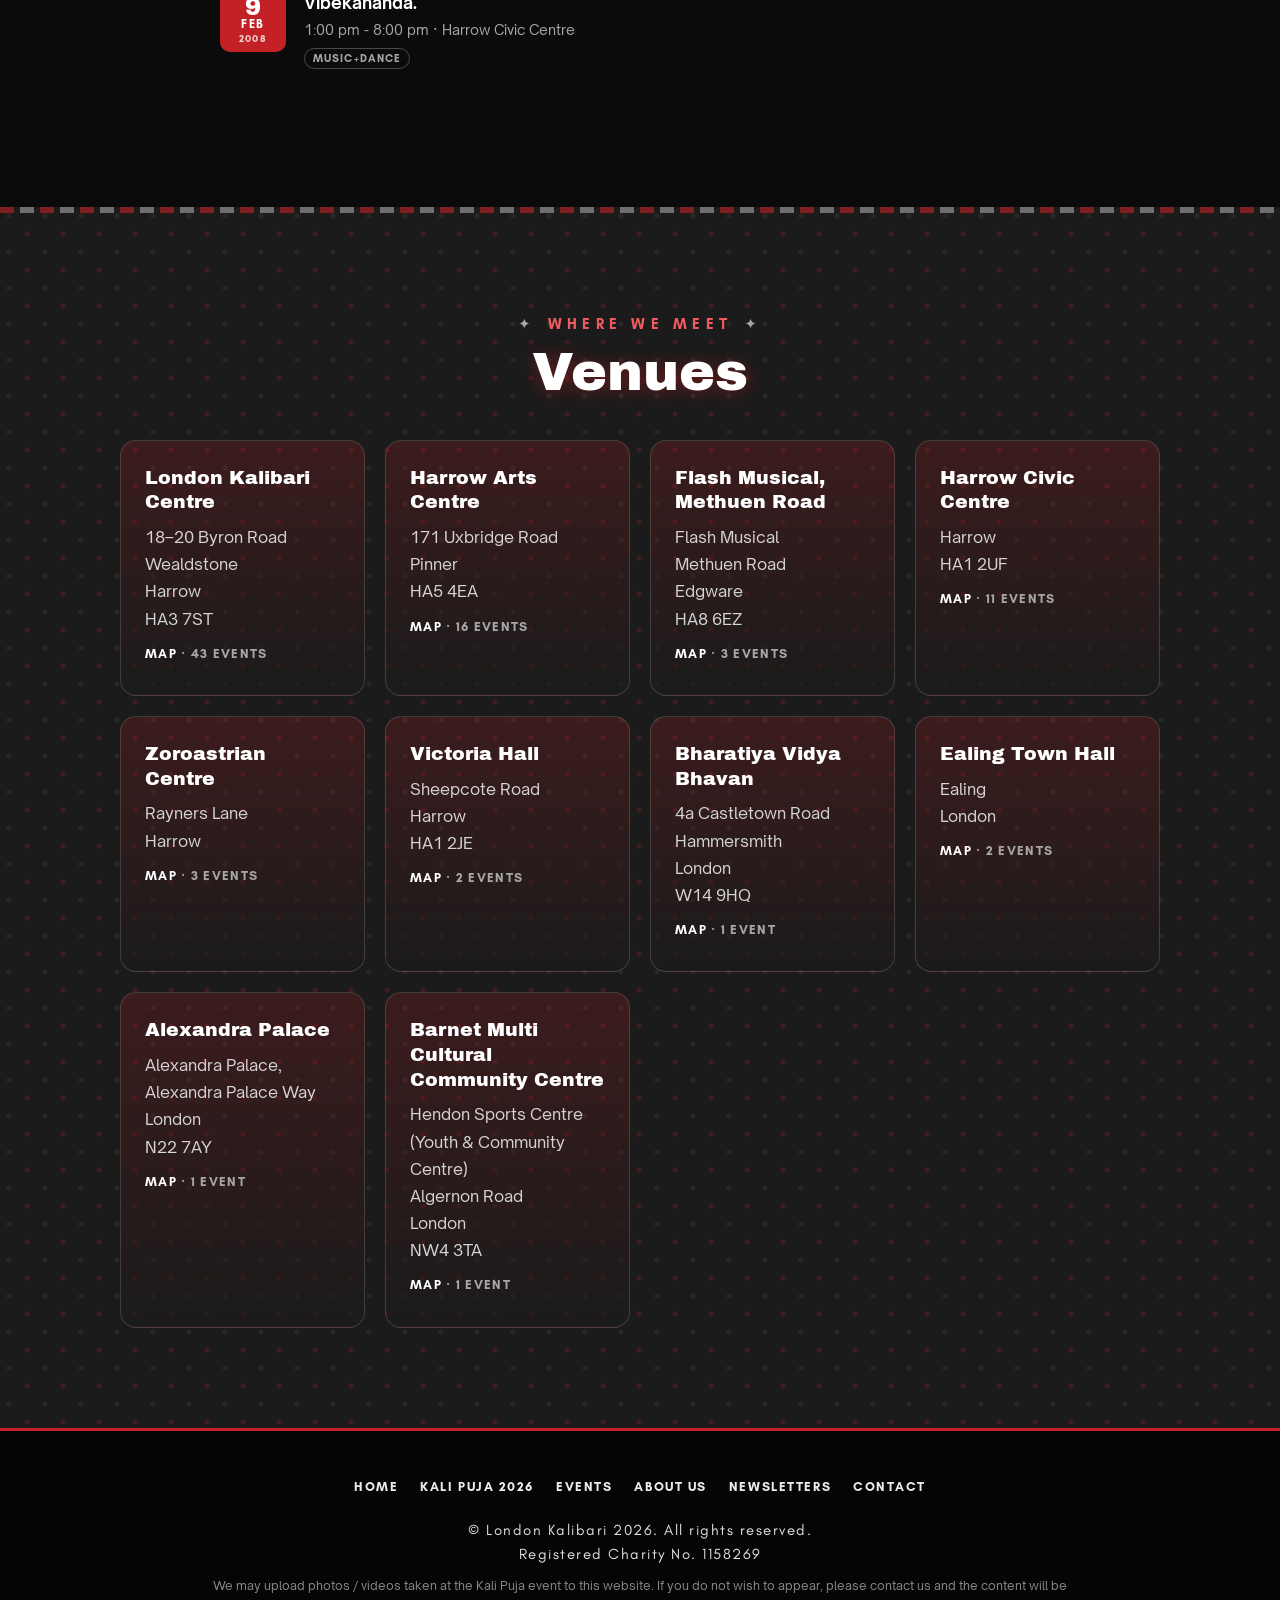
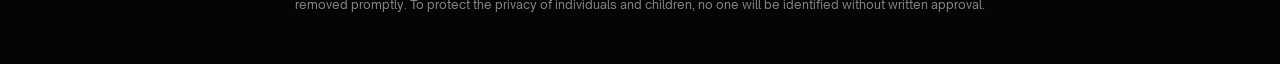
<file: events.html>
<!DOCTYPE html>
<html lang="en">
  <head>
    <meta charset="UTF-8">
    <meta name="viewport" content="width=device-width, initial-scale=1">
    <title>Events · London Kalibari</title>
    <meta name="description" content="">
    <meta name="theme-color" content="#0b0b0b">
    <link rel="icon" type="image/png" href="assets/images/favicon.png">

    <link href="assets/css/style.css" rel="stylesheet">
  </head>
  <body data-page="events">

    <!-- Preloader -->
    <div id="preloader" aria-hidden="true">
      <div class="diya"><span class="flame"></span></div>
    </div>

    <!-- Main Menu -->
    <header id="main-menu">
      <a class="brand" href="#home"></a>
      <button class="nav-toggle" aria-label="Toggle navigation" aria-expanded="false">
        <span></span><span></span><span></span>
      </button>
      <nav>
        <ul id="headernavigation"></ul>
      </nav>
    </header>

    <!-- Rendered from content/events.js by assets/js/pages.js -->
    <main id="sections"></main>

    <!-- Footer -->
    <footer id="footer-section"></footer>

    <noscript>
      <p class="noscript">Please enable JavaScript to view this website.</p>
    </noscript>

    <script src="config.js"></script>
    <script src="content/events.js"></script>
    <script src="assets/js/common.js"></script>
    <script src="assets/js/pages.js"></script>
  </body>
</html>
</file>
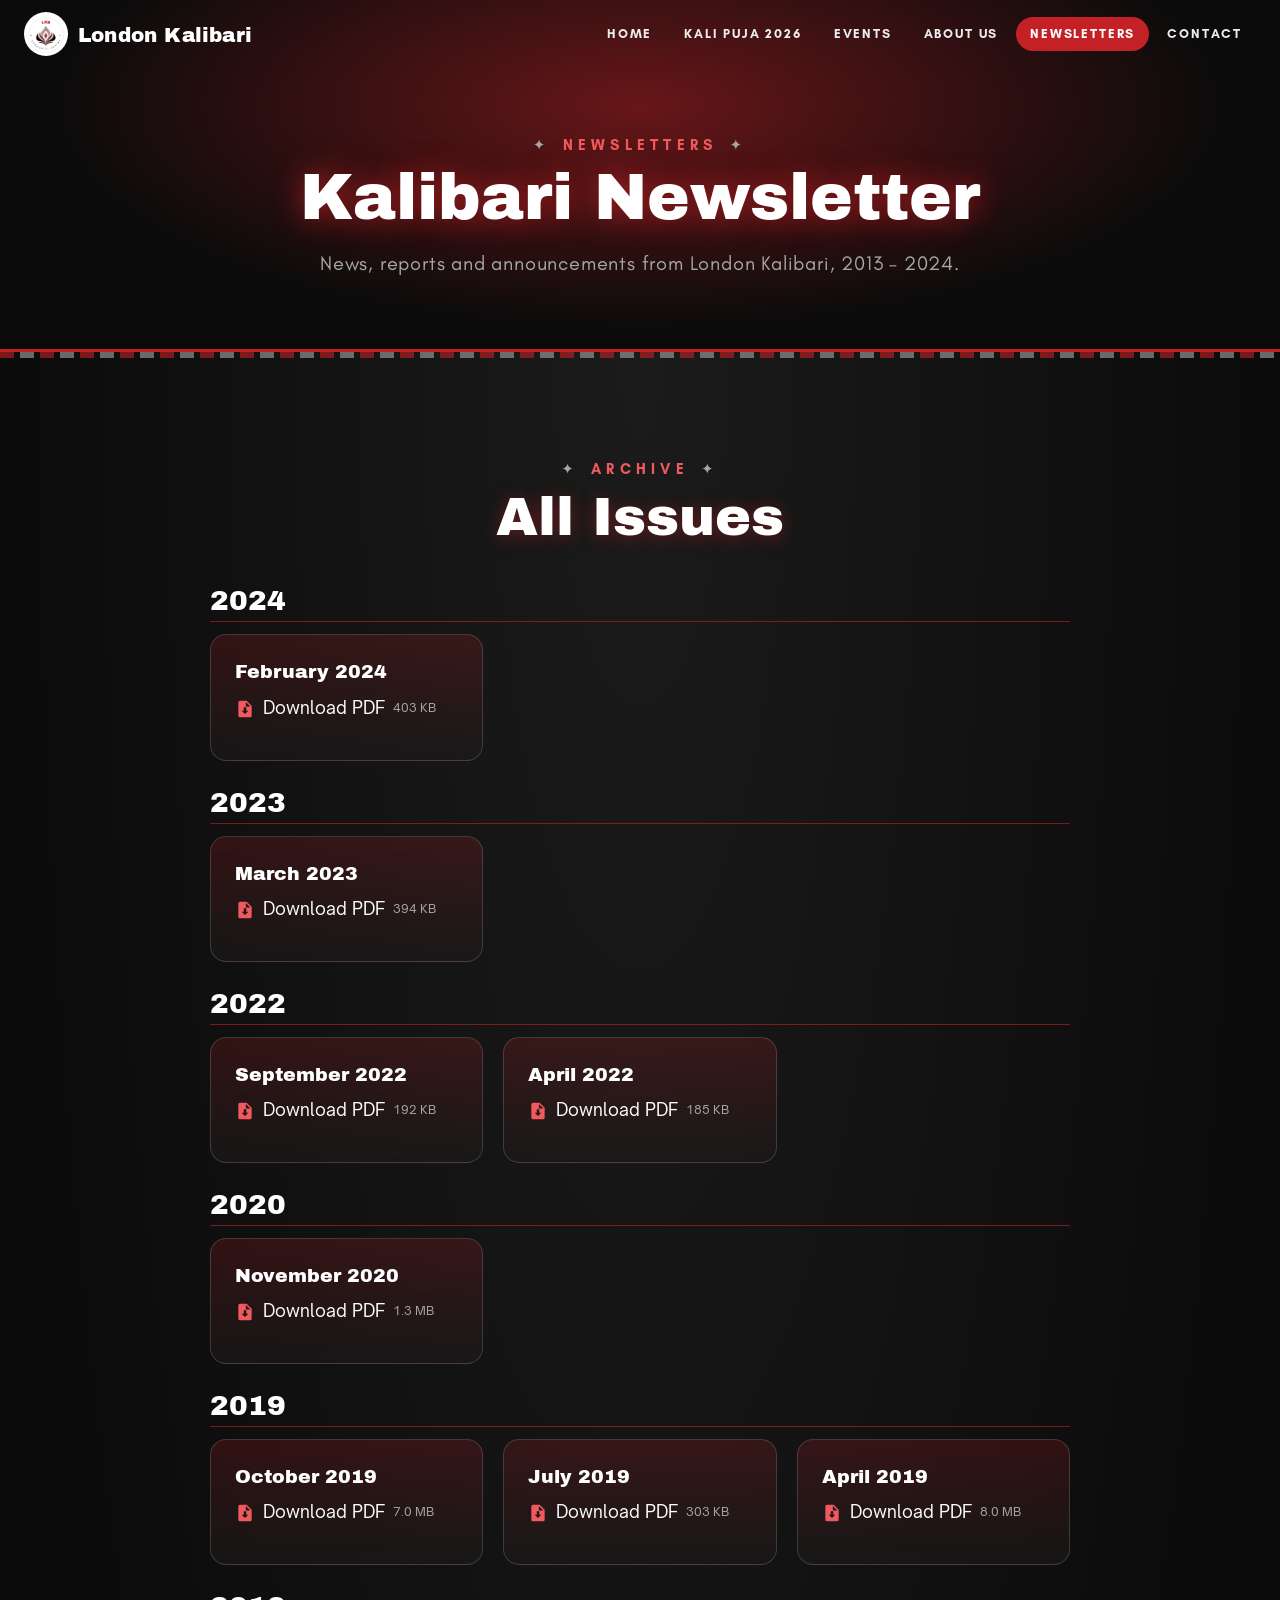
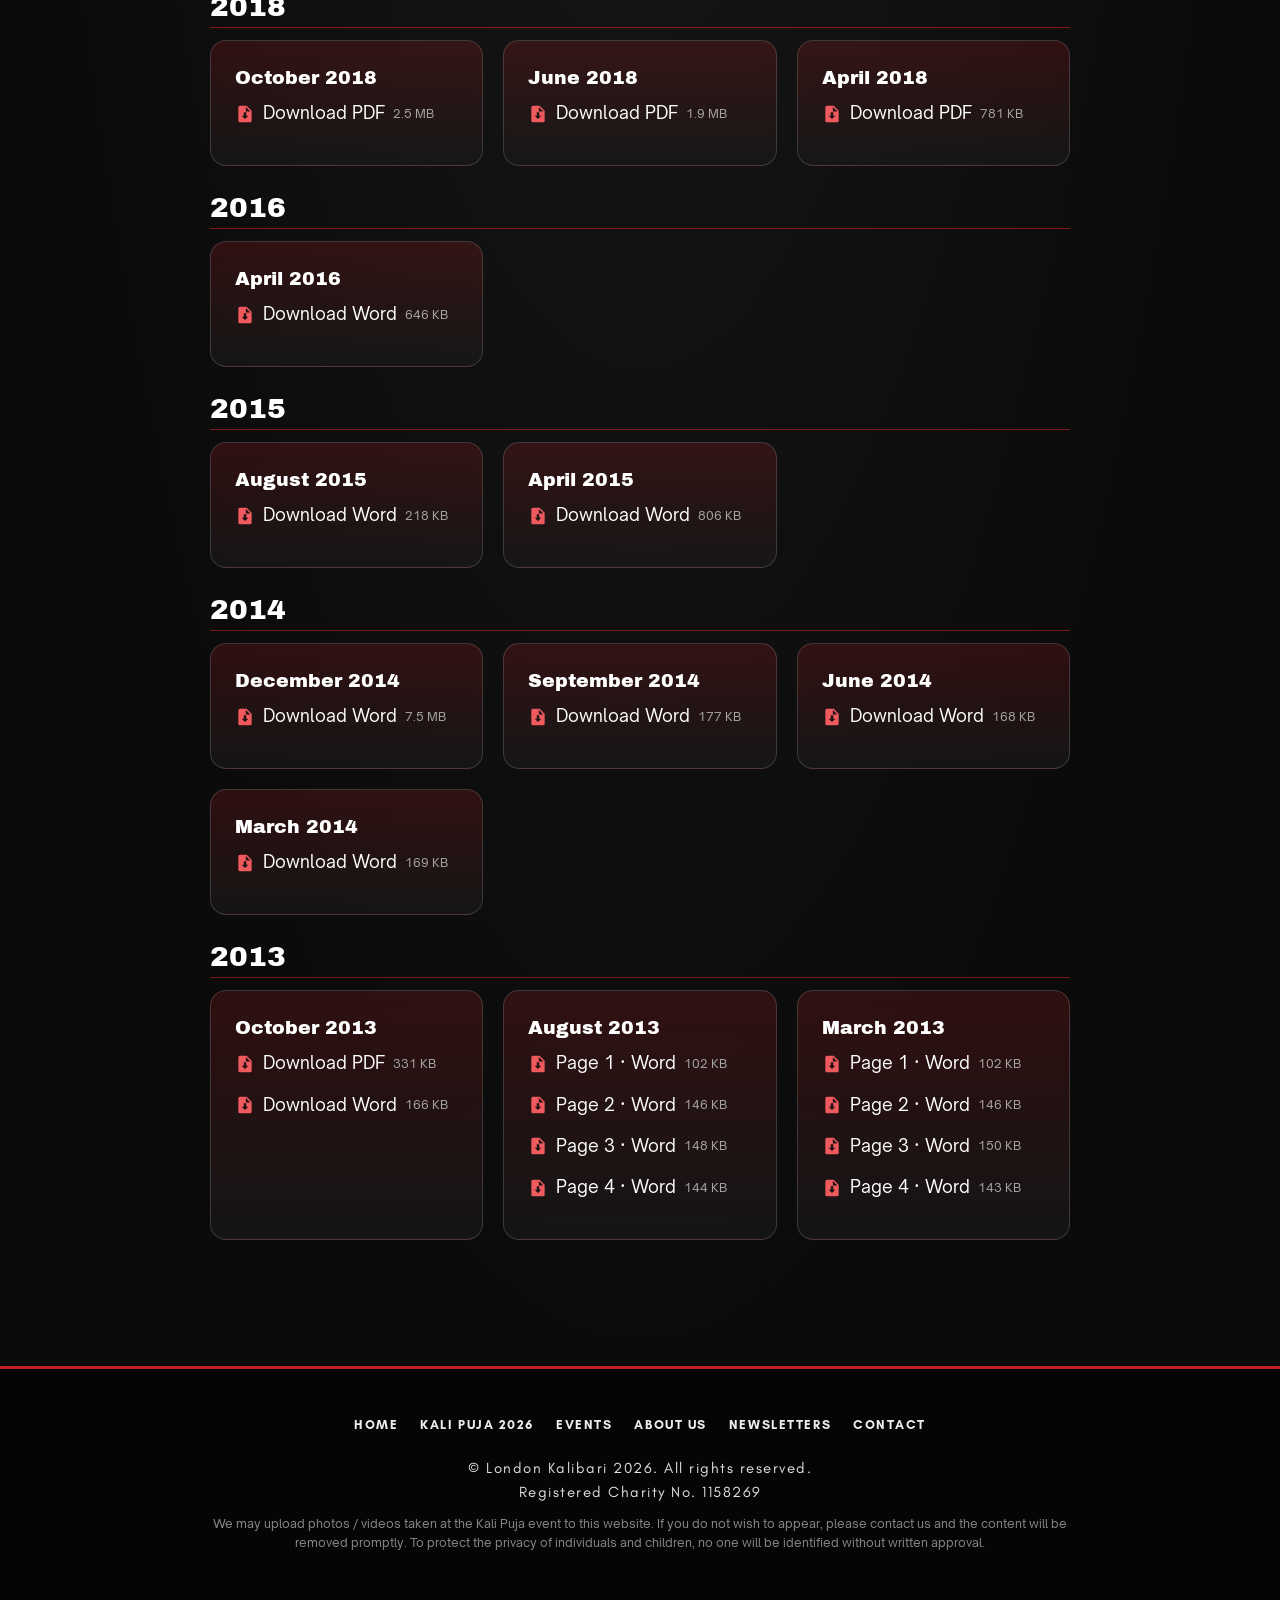
<file: newsletters.html>
<!DOCTYPE html>
<html lang="en">
  <head>
    <meta charset="UTF-8">
    <meta name="viewport" content="width=device-width, initial-scale=1">
    <title>Newsletters · London Kalibari</title>
    <meta name="description" content="">
    <meta name="theme-color" content="#0b0b0b">
    <link rel="icon" type="image/png" href="assets/images/favicon.png">

    <link href="assets/css/style.css" rel="stylesheet">
  </head>
  <body data-page="newsletters">

    <!-- Preloader -->
    <div id="preloader" aria-hidden="true">
      <div class="diya"><span class="flame"></span></div>
    </div>

    <!-- Main Menu -->
    <header id="main-menu">
      <a class="brand" href="#home"></a>
      <button class="nav-toggle" aria-label="Toggle navigation" aria-expanded="false">
        <span></span><span></span><span></span>
      </button>
      <nav>
        <ul id="headernavigation"></ul>
      </nav>
    </header>

    <!-- Rendered from content/newsletters.js by assets/js/pages.js -->
    <main id="sections"></main>

    <!-- Footer -->
    <footer id="footer-section"></footer>

    <noscript>
      <p class="noscript">Please enable JavaScript to view this website.</p>
    </noscript>

    <script src="config.js"></script>
    <script src="content/newsletters.js"></script>
    <script src="assets/js/common.js"></script>
    <script src="assets/js/pages.js"></script>
  </body>
</html>
</file>
<file: assets/css/style.css>
/* Kali Puja — single page theme
   Colours and fonts follow the London Kalibari (LKB) brand:
   LKB red, black, greys and white.
---------------------------------------------------------------------- */
@font-face { font-family: "Archivo Black"; src: url(../fonts/ArchivoBlack-Regular.ttf) format("truetype"); font-display: swap; }
@font-face { font-family: "Glacial Indifference"; src: url(../fonts/GlacialIndifference-Regular.otf) format("opentype"); font-weight: 400; font-display: swap; }
@font-face { font-family: "Glacial Indifference"; src: url(../fonts/GlacialIndifference-Bold.otf) format("opentype"); font-weight: 700; font-display: swap; }
@font-face { font-family: "Open Sauce Sans"; src: url(../fonts/OpenSauceSans-Regular.ttf) format("truetype"); font-weight: 400; font-display: swap; }
@font-face { font-family: "Open Sauce Sans"; src: url(../fonts/OpenSauceSans-Italic.ttf) format("truetype"); font-weight: 400; font-style: italic; font-display: swap; }
@font-face { font-family: "Open Sauce Sans"; src: url(../fonts/OpenSauceSans-Medium.ttf) format("truetype"); font-weight: 500; font-display: swap; }
@font-face { font-family: "Open Sauce Sans"; src: url(../fonts/OpenSauceSans-Bold.ttf) format("truetype"); font-weight: 700; font-display: swap; }

:root {
  --night: #0b0b0b;           /* LKB black, lifted slightly for screens */
  --night-2: #1b1b1b;
  --blood: #6e1216;           /* deep LKB red */
  --kumkum: #c32126;          /* LKB red */
  --gold: #e2e1e1;            /* light accent (was gold) */
  --gold-soft: #ffffff;
  --ink: #ececec;
  --muted: #a7a6a6;           /* LKB grey */
  --red-text: #ef5a5f;        /* LKB red, lightened for small text on black */
  --display: "Archivo Black", "Arial Black", sans-serif;
  --serif: "Open Sauce Sans", system-ui, sans-serif;
  --sans: "Glacial Indifference", "Open Sauce Sans", system-ui, sans-serif;
  --nav-h: 68px;
}

* { box-sizing: border-box; }
html { scroll-behavior: smooth; scroll-padding-top: var(--nav-h); }
body {
  margin: 0;
  font-family: var(--serif);
  font-size: 17px;
  line-height: 1.7;
  color: var(--ink);
  background: var(--night);
  -webkit-font-smoothing: antialiased;
}
a { color: var(--gold); text-decoration: none; }
a:hover { color: var(--gold-soft); }
[hidden] { display: none !important; }

.container { width: min(1040px, 100% - 40px); margin: 0 auto; }

/* Sections
---------------------------------------------------------------------- */
.section-style { position: relative; padding: 110px 0 100px; text-align: center; }
.bg-dark { background: radial-gradient(ellipse at top, var(--night-2), var(--night) 70%); }
.bg-red {
  background:
    radial-gradient(ellipse at center, rgba(0,0,0,0) 0%, rgba(0,0,0,.45) 100%),
    linear-gradient(160deg, #8e161b, #3a0a0c);
}
.bg-pattern {
  background-color: var(--night-2);
  background-image:
    radial-gradient(circle at 25% 25%, rgba(255,255,255,.06) 2px, transparent 3px),
    radial-gradient(circle at 75% 75%, rgba(195,33,38,.22) 2px, transparent 3px);
  background-size: 36px 36px;
}
.section-style::before {        /* gold border ornament between sections */
  content: "";
  position: absolute; left: 0; right: 0; top: 0; height: 6px;
  background: repeating-linear-gradient(90deg, var(--kumkum) 0 14px, transparent 14px 20px, var(--muted) 20px 34px, transparent 34px 40px);
  opacity: .6;
}

.section-name {
  margin: 0 0 6px;
  font: 400 15px/1 var(--sans);
  font-weight: 700;
  letter-spacing: .35em;
  text-transform: uppercase;
  color: var(--red-text);
}
.section-name span::before, .section-name span::after {
  content: "\2726"; margin: 0 .8em; color: var(--muted);
}
.section-title {
  margin: 0 0 40px;
  font: 400 clamp(34px, 5vw, 54px)/1.15 var(--display);
  color: var(--gold-soft);
  text-shadow: 0 2px 18px rgba(195,33,38,.45);
}
.section-sub { margin: -24px 0 36px; color: var(--muted); font-family: var(--sans); font-size: 22px; letter-spacing: .08em; }
.section-description {
  max-width: 780px; margin: 0 auto 22px;
  font-family: var(--serif); font-size: 18px; line-height: 1.75; color: var(--ink);
}
.section-description b { color: var(--gold-soft); font-weight: 700; }

.reveal { opacity: 0; transform: translateY(24px); transition: opacity .9s ease, transform .9s ease; }
.reveal.in { opacity: 1; transform: none; }

/* Buttons
---------------------------------------------------------------------- */
.btn {
  display: inline-block; padding: 12px 26px; border-radius: 999px;
  font: 700 14px/1 var(--sans); letter-spacing: .12em; text-transform: uppercase;
  cursor: pointer; border: 1px solid var(--gold); transition: all .25s ease;
}
.btn-primary { background: var(--kumkum); border-color: var(--kumkum); color: #fff; }
.btn-primary:hover { color: #fff; background: #d8282e; box-shadow: 0 0 24px rgba(195,33,38,.55); }
.btn-ghost { background: transparent; color: var(--gold); }
.btn-ghost:hover { background: rgba(255,255,255,.1); color: #fff; }

/* Main menu
---------------------------------------------------------------------- */
#main-menu {
  position: fixed; inset: 0 0 auto 0; z-index: 50; height: var(--nav-h);
  display: flex; align-items: center; justify-content: space-between; padding: 0 24px;
  transition: background .3s ease, box-shadow .3s ease;
}
#main-menu.scrolled, #main-menu.open {
  background: rgba(11,11,11,.92); backdrop-filter: blur(8px);
  box-shadow: 0 2px 0 var(--kumkum);
}
#main-menu .brand { display: flex; align-items: center; gap: 10px; font: 400 20px/1 var(--display); color: #fff; letter-spacing: .01em; }
#main-menu .brand img { width: 44px; height: 44px; border-radius: 50%; background: #fff; padding: 2px; }
#headernavigation { list-style: none; display: flex; gap: 4px; margin: 0; padding: 0; }
#headernavigation a {
  display: block; padding: 8px 14px; border-radius: 999px;
  font: 700 13px/1.4 var(--sans); letter-spacing: .14em; text-transform: uppercase; color: var(--ink);
}
#headernavigation a:hover, #headernavigation a.active { color: #fff; background: var(--kumkum); }
.nav-toggle { display: none; background: none; border: 0; padding: 10px; cursor: pointer; }
.nav-toggle span { display: block; width: 24px; height: 2px; margin: 5px 0; background: #fff; transition: .3s; }

/* Hero
---------------------------------------------------------------------- */
.hero {
  position: relative; overflow: hidden; min-height: 100vh; min-height: 100svh;
  display: flex; align-items: center; text-align: center;
  padding: calc(var(--nav-h) + 30px) 0 150px;
  background-color: var(--night);
  background-image: radial-gradient(circle at 50% 40%, rgba(195,33,38,.45), rgba(11,11,11,0) 58%);
  background-size: cover; background-position: center;
}
.hero[style*="background-image"]::after {     /* darken custom photos */
  content: ""; position: absolute; inset: 0; background: rgba(11,11,11,.6);
}
.hero > .container { position: relative; z-index: 2; }
.yantra {
  position: absolute; z-index: 1; left: 50%; top: 44%;
  width: min(820px, 140vw); transform: translate(-50%, -50%);
  color: var(--muted); opacity: .14;
  animation: spin 160s linear infinite;
}
@keyframes spin { to { transform: translate(-50%, -50%) rotate(360deg); } }

.hero-logo {
  display: block; width: clamp(110px, 16vw, 150px); height: auto; margin: 0 auto 22px;
  border-radius: 50%; background: #fff; padding: 4px;
  box-shadow: 0 0 0 4px rgba(195,33,38,.5), 0 0 40px rgba(195,33,38,.45);
}
.mantra {
  margin: 0 0 22px;
  font: 700 clamp(16px, 2.2vw, 23px)/1.55 var(--sans);
  color: var(--gold); letter-spacing: .06em;
}
.site-title {
  margin: 0;
  font: 400 clamp(44px, 8.5vw, 96px)/1.05 var(--display);
  color: #fff; text-transform: uppercase; letter-spacing: .01em;
  text-shadow: 0 0 34px rgba(195,33,38,.85);
}
.site-title small {
  display: block; margin-top: 10px;
  font: 700 clamp(15px, 2vw, 21px)/1.2 var(--sans); letter-spacing: .4em; color: var(--red-text);
}
.tagline { margin: 14px 0 30px; font: 400 14px/1.4 var(--sans); letter-spacing: .3em; text-transform: uppercase; color: var(--muted); }

.event-date { display: inline-flex; flex-direction: column; gap: 4px; margin-bottom: 30px; font-family: var(--sans); }
.event-date span { font-size: 19px; color: var(--muted); letter-spacing: .12em; text-transform: uppercase; }
.event-date strong { font: 400 clamp(28px, 4vw, 42px)/1.2 var(--display); color: var(--gold-soft); }

.time-count-container { display: flex; justify-content: center; gap: clamp(10px, 2.5vw, 26px); margin-bottom: 14px; }
.time-box {
  width: clamp(72px, 16vw, 118px); padding: 16px 0 12px;
  border: 1px solid rgba(167,166,166,.45); border-radius: 14px;
  background: linear-gradient(180deg, rgba(195,33,38,.45), rgba(11,11,11,.7));
  box-shadow: inset 0 0 20px rgba(255,255,255,.05);
}
.time-number { display: block; font: 400 clamp(30px, 6vw, 52px)/1 var(--display); color: #fff; font-variant-numeric: tabular-nums; }
.time-name { display: block; margin-top: 6px; font: 700 11px/1.2 var(--sans); letter-spacing: .25em; text-transform: uppercase; color: var(--muted); }
.countdown-message { font: 400 clamp(22px, 3vw, 30px)/1.4 var(--display); color: var(--gold-soft); margin: 10px 0 20px; }

.hero-actions { display: flex; flex-wrap: wrap; justify-content: center; gap: 14px; margin: 30px 0; }
.hero-quote {
  max-width: 560px; margin: 10px auto 0;
  font: italic 400 18px/1.6 var(--serif); color: var(--ink);
}
.hero-quote cite { display: block; margin-top: 4px; font: 700 14px/1.4 var(--sans); font-style: normal; color: var(--red-text); letter-spacing: .14em; text-transform: uppercase; }

/* Diyas
---------------------------------------------------------------------- */
.diya-row {
  position: absolute; z-index: 2; left: 0; right: 0; bottom: 84px;
  display: flex; justify-content: center; gap: clamp(14px, 4vw, 46px);
}
.diya {
  position: relative; width: 34px; height: 14px;
  background: linear-gradient(180deg, #d4762c, #7a2e0c);
  border-radius: 0 0 34px 34px / 0 0 18px 18px;
  animation: glow 2.4s ease-in-out infinite;
}
.flame {
  position: absolute; left: 50%; bottom: 10px; width: 10px; height: 20px;
  margin-left: -5px; border-radius: 50% 50% 50% 50% / 70% 70% 30% 30%;
  background: radial-gradient(circle at 50% 75%, #fff7d6 0 20%, #ffc845 45%, #ff6a00 80%);
  transform-origin: 50% 100%;
  animation: flicker 1.3s ease-in-out infinite alternate;
  animation-delay: inherit;
  filter: drop-shadow(0 0 8px #ffb02e);
}
@keyframes flicker {
  0% { transform: scale(1, 1) rotate(-2deg); }
  50% { transform: scale(.92, 1.08) rotate(2deg); }
  100% { transform: scale(1.04, .94) rotate(-1deg); }
}
@keyframes glow { 50% { box-shadow: 0 -10px 30px rgba(255,176,46,.35); } }

.next-section {
  position: absolute; z-index: 3; left: 50%; bottom: 14px; width: 30px; height: 46px;
  margin-left: -15px; border: 2px solid var(--muted); border-radius: 20px;
}
.next-section span {
  position: absolute; left: 50%; top: 8px; width: 4px; height: 9px; margin-left: -2px;
  border-radius: 2px; background: var(--kumkum); animation: scroll 1.8s ease infinite;
}
@keyframes scroll { 0% { opacity: 1; transform: none; } 100% { opacity: 0; transform: translateY(16px); } }

/* About / prayer
---------------------------------------------------------------------- */
.prayer {
  max-width: 720px; margin: 46px auto 0; padding: 34px 30px;
  border: 1px solid rgba(195,33,38,.6); border-radius: 18px;
  background: linear-gradient(180deg, rgba(195,33,38,.22), rgba(195,33,38,.04));
}
.prayer h4 { margin: 0 0 12px; font: 700 14px/1 var(--sans); letter-spacing: .3em; text-transform: uppercase; color: var(--red-text); }
.prayer p { margin: 0; font: 700 clamp(18px, 2.3vw, 24px)/1.6 var(--sans); color: var(--gold-soft); letter-spacing: .03em; }
.prayer .translation { margin-top: 14px; font: italic 400 17px/1.6 var(--serif); color: var(--muted); letter-spacing: 0; }

/* Schedule timeline
---------------------------------------------------------------------- */
.timeline { list-style: none; max-width: 760px; margin: 0 auto; padding: 0; text-align: left; position: relative; }
.timeline::before {
  content: ""; position: absolute; left: 210px; top: 8px; bottom: 8px; width: 2px;
  background: linear-gradient(var(--gold), rgba(255,255,255,.12));
}
.timeline li { display: grid; grid-template-columns: 200px 1fr; gap: 34px; padding: 14px 0; position: relative; }
.timeline li::before {
  content: ""; position: absolute; left: 204px; top: 21px; width: 14px; height: 14px;
  border-radius: 50%; background: var(--kumkum); border: 2px solid var(--gold);
}
.timeline .slot { padding-right: 18px; text-align: right; font: 700 16px/1.4 var(--sans); color: #fff; letter-spacing: .06em; padding-top: 4px; }
.timeline .what { font: 400 19px/1.5 var(--serif); }
.note { margin-top: 34px; font-style: italic; color: var(--muted); }

/* Highlight cards
---------------------------------------------------------------------- */
.cards { display: grid; grid-template-columns: repeat(auto-fit, minmax(220px, 1fr)); gap: 22px; }
.card {
  padding: 34px 24px; border-radius: 18px;
  background: linear-gradient(180deg, rgba(195,33,38,.28), rgba(27,27,27,.7));
  border: 1px solid rgba(167,166,166,.25); transition: transform .3s ease, border-color .3s ease;
}
.card:hover { transform: translateY(-6px); border-color: var(--kumkum); }
.card-icon { font-size: 42px; line-height: 1; margin-bottom: 14px; }
.card h4 { margin: 0 0 8px; font: 400 20px/1.25 var(--display); color: var(--gold-soft); }
.card p { margin: 0; font-size: 15px; color: #c9c8c8; }

/* Gallery
---------------------------------------------------------------------- */
.years { display: flex; flex-wrap: wrap; justify-content: center; gap: 12px; margin-top: 18px; }
.year-chip {
  padding: 10px 22px; border-radius: 999px; border: 1px solid var(--gold);
  font: 400 20px/1 var(--display); color: var(--gold-soft);
}
.year-chip:hover { background: var(--kumkum); border-color: var(--kumkum); color: #fff; }

/* Contact
---------------------------------------------------------------------- */
.contact-grid { display: grid; grid-template-columns: 1fr 1.2fr; gap: 34px; text-align: left; align-items: stretch; }
.venue h4 { display: flex; align-items: center; gap: 10px; margin: 0 0 8px; font: 400 24px/1.25 var(--display); color: var(--gold-soft); }
.venue p { margin: 0 0 16px; font: 400 18px/1.55 var(--serif); }
.contact-links { display: flex; flex-direction: column; gap: 10px; margin-top: 22px; }
.contact-links a { display: inline-flex; align-items: center; gap: 10px; }
svg { width: 20px; height: 20px; fill: currentColor; flex: none; }
.venue h4 svg { width: 26px; height: 26px; color: var(--kumkum); }
.map { min-height: 320px; border-radius: 18px; overflow: hidden; border: 1px solid rgba(167,166,166,.4); }
.map iframe { width: 100%; height: 100%; min-height: 320px; border: 0; filter: grayscale(.3) contrast(1.05); }
.impinfo {
  margin: 44px auto 0; display: inline-block; padding: 12px 26px; border-radius: 999px;
  background: var(--kumkum); color: #fff; font: 700 15px/1.3 var(--sans); letter-spacing: .16em; text-transform: uppercase;
}

/* Footer
---------------------------------------------------------------------- */
#footer-section { padding: 40px 0; text-align: center; background: #050505; border-top: 3px solid var(--kumkum); }
#footer-section p { width: min(900px, 100% - 40px); margin: 0 auto 10px; }
.copyright { color: var(--gold); font: 400 15px/1.6 var(--sans); letter-spacing: .1em; }
.disclaimer { color: #8a8989; font-size: 12px; line-height: 1.6; }
.noscript { text-align: center; padding: 120px 20px; }

/* Preloader
---------------------------------------------------------------------- */
#preloader {
  position: fixed; inset: 0; z-index: 100; display: grid; place-items: center;
  background: var(--night); transition: opacity .6s ease, visibility .6s;
}
#preloader .diya { transform: scale(2); }
#preloader.done { opacity: 0; visibility: hidden; }

/* Responsive
---------------------------------------------------------------------- */
@media (max-width: 900px) {
  .nav-toggle { display: block; }
  #main-menu nav {
    position: absolute; top: var(--nav-h); left: 0; right: 0;
    background: rgba(11,11,11,.97); border-bottom: 2px solid var(--kumkum);
    max-height: 0; overflow: hidden; transition: max-height .35s ease;
  }
  #main-menu.open nav { max-height: 420px; }
  #headernavigation { flex-direction: column; padding: 8px 16px 16px; }
  #main-menu.open .nav-toggle span:nth-child(1) { transform: translateY(7px) rotate(45deg); }
  #main-menu.open .nav-toggle span:nth-child(2) { opacity: 0; }
  #main-menu.open .nav-toggle span:nth-child(3) { transform: translateY(-7px) rotate(-45deg); }
  .contact-grid { grid-template-columns: 1fr; }
}
@media (max-width: 600px) {
  .section-style { padding: 84px 0 76px; }
  .timeline::before { left: 7px; }
  .timeline li { grid-template-columns: 1fr; gap: 2px; padding-left: 34px; }
  .timeline li::before { left: 1px; }
  .timeline .slot { text-align: left; padding-right: 0; }
  .diya-row .diya:nth-child(n+6) { display: none; }
}
@media (prefers-reduced-motion: reduce) {
  *, *::before, *::after { animation: none !important; transition: none !important; }
  html { scroll-behavior: auto; }
  .reveal { opacity: 1; transform: none; }
}

/* ==================================================================
   Sub pages (about, contact, events, event, newsletters)
   ================================================================== */

/* Page header
---------------------------------------------------------------------- */
.page-hero {
  position: relative; text-align: center;
  padding: calc(var(--nav-h) + 70px) 0 70px;
  background-color: var(--night);
  background-image: radial-gradient(ellipse at 50% 30%, rgba(195,33,38,.5), rgba(11,11,11,0) 65%);
  border-bottom: 3px solid var(--kumkum);
}
.page-title {
  margin: 6px 0 0;
  font: 400 clamp(32px, 6vw, 64px)/1.1 var(--display);
  color: #fff; text-shadow: 0 0 30px rgba(195,33,38,.8);
}
.page-intro { max-width: 720px; margin: 18px auto 0; font: 400 clamp(17px, 2vw, 20px)/1.6 var(--sans); color: var(--muted); letter-spacing: .04em; }
.page-intro a { color: #fff; text-decoration: underline; }

.page-toc {
  display: flex; flex-wrap: wrap; justify-content: center; gap: 10px;
  padding: 22px 0; position: relative; z-index: 2;
}
.page-toc a, .chip {
  padding: 8px 16px; border-radius: 999px; border: 1px solid rgba(167,166,166,.4);
  font: 700 13px/1.3 var(--sans); letter-spacing: .1em; text-transform: uppercase; color: var(--ink);
  background: transparent; cursor: pointer; transition: all .2s ease;
}
.page-toc a:hover, .chip:hover { border-color: var(--kumkum); color: #fff; }
.chip.active { background: var(--kumkum); border-color: var(--kumkum); color: #fff; }
.chip small { opacity: .7; margin-left: 4px; font-size: 11px; }

.section-more { margin: 30px 0 0; display: flex; flex-wrap: wrap; justify-content: center; gap: 12px; }

/* Long-form text
---------------------------------------------------------------------- */
.prose { max-width: 780px; margin: 0 auto; text-align: left; font-size: 18px; line-height: 1.75; }
.prose p { margin: 0 0 18px; }
.prose b { color: #fff; }
.prose a { color: #fff; text-decoration: underline; text-decoration-color: var(--kumkum); text-underline-offset: 3px; }
.prose h3 { margin: 34px 0 12px; font: 400 22px/1.3 var(--display); color: #fff; }
.prose ul { margin: 0 0 20px; padding-left: 0; list-style: none; }
.prose li { position: relative; padding-left: 26px; margin-bottom: 8px; }
.prose li::before { content: "\2726"; position: absolute; left: 0; color: var(--red-text); font-size: 13px; top: 4px; }

/* Address / info cards
---------------------------------------------------------------------- */
.address-grid { display: grid; grid-template-columns: repeat(auto-fit, minmax(230px, 1fr)); gap: 20px; text-align: left; }
.address-card {
  padding: 24px; border-radius: 16px;
  background: linear-gradient(180deg, rgba(195,33,38,.2), rgba(27,27,27,.6));
  border: 1px solid rgba(167,166,166,.25);
}
.address-card h4 { margin: 0 0 10px; font: 400 19px/1.3 var(--display); color: #fff; }
.address-card h4 small { font: 400 13px var(--sans); color: var(--muted); letter-spacing: .05em; }
.address-card p { margin: 0 0 8px; font-size: 16px; color: #d6d5d5; }
.address-card a { color: #fff; }
.card-foot { margin-top: 12px !important; font: 700 13px/1.4 var(--sans) !important; letter-spacing: .1em; text-transform: uppercase; color: var(--muted) !important; }
.prose .address-card { max-width: 420px; margin: 0 auto; }
.prose .address-grid { grid-template-columns: repeat(auto-fit, minmax(260px, 1fr)); }
.prose .address-grid .address-card { max-width: none; margin: 0; }

.venue-notes { margin: 0 0 18px; padding: 0; list-style: none; font-size: 16px; color: #d6d5d5; }
.venue-notes li { position: relative; padding-left: 22px; margin-bottom: 6px; }
.venue-notes li::before { content: "\2726"; position: absolute; left: 0; top: 3px; font-size: 12px; color: var(--red-text); }
.venue-notes a { color: #fff; text-decoration: underline; }

.page-map { max-width: 900px; margin: 34px auto 0; height: 340px; }

/* Photo grid + lightbox
---------------------------------------------------------------------- */
.photo-grid { display: grid; grid-template-columns: repeat(auto-fit, minmax(200px, 260px)); justify-content: center; gap: 14px; margin-top: 34px; }
.photo { position: relative; display: block; aspect-ratio: 4 / 3; overflow: hidden; border-radius: 12px; border: 1px solid rgba(167,166,166,.25); background: #111; }
.photo img { width: 100%; height: 100%; object-fit: cover; transition: transform .4s ease; }
.photo:hover img { transform: scale(1.05); }
.photo span { position: absolute; left: 0; right: 0; bottom: 0; padding: 8px 10px; font-size: 13px; color: #fff; background: linear-gradient(transparent, rgba(0,0,0,.8)); text-align: left; }
.lightbox { position: fixed; inset: 0; z-index: 120; display: flex; align-items: center; justify-content: center; background: rgba(0,0,0,.92); }
.lightbox img { max-width: 92vw; max-height: 88vh; border-radius: 6px; box-shadow: 0 0 60px rgba(0,0,0,.6); }
.lightbox button { position: absolute; background: none; border: 0; color: #fff; font-size: 48px; line-height: 1; cursor: pointer; padding: 10px 18px; opacity: .8; }
.lightbox button:hover { opacity: 1; color: var(--red-text); }
.lb-close { top: 10px; right: 10px; }
.lb-prev { left: 6px; top: 50%; transform: translateY(-50%); }
.lb-next { right: 6px; top: 50%; transform: translateY(-50%); }

/* Events
---------------------------------------------------------------------- */
.feature-event {
  max-width: 760px; margin: 0 auto 24px; padding: 30px; border-radius: 18px; text-align: left;
  background: rgba(11,11,11,.45); border: 1px solid rgba(255,255,255,.2);
}
.feature-event h3 { margin: 0 0 14px; font: 400 clamp(20px, 2.6vw, 26px)/1.3 var(--display); color: #fff; }
.feature-event .section-more { justify-content: flex-start; margin-top: 20px; }
.event-line { display: flex; gap: 10px; align-items: flex-start; margin: 0 0 8px; font-size: 17px; }
.event-line svg { margin-top: 3px; color: var(--red-text); }
.event-line a { color: #fff; text-decoration: underline; }

.filters { display: flex; flex-wrap: wrap; justify-content: center; gap: 8px; margin-bottom: 30px; }
.year-group { max-width: 860px; margin: 0 auto 26px; text-align: left; }
.year-heading { margin: 0 0 12px; padding-bottom: 8px; border-bottom: 1px solid rgba(195,33,38,.6); font: 400 28px/1 var(--display); color: #fff; }
.event-list { list-style: none; margin: 0; padding: 0; }
.event-item a {
  display: flex; gap: 18px; align-items: center; padding: 12px 10px; border-radius: 12px; color: var(--ink);
  transition: background .2s ease;
}
.event-item a:hover { background: rgba(195,33,38,.18); }
.ev-date {
  flex: none; width: 66px; padding: 8px 0; border-radius: 10px; text-align: center;
  background: var(--kumkum); color: #fff; font: 700 12px/1.1 var(--sans); letter-spacing: .12em; text-transform: uppercase;
}
.ev-date b { display: block; font: 400 24px/1 var(--display); letter-spacing: 0; }
.ev-date i { display: block; font-style: normal; opacity: .8; font-size: 10px; margin-top: 2px; }
.event-main { display: flex; flex-direction: column; gap: 3px; min-width: 0; }
.event-title { font-weight: 700; font-size: 17px; line-height: 1.35; color: #fff; }
.event-meta { font-size: 14px; color: var(--muted); }
.event-tags { display: flex; flex-wrap: wrap; gap: 6px; margin-top: 3px; }
.event-tags em {
  font: 700 11px/1 var(--sans); font-style: normal; letter-spacing: .1em; text-transform: uppercase;
  padding: 4px 8px; border-radius: 999px; border: 1px solid rgba(167,166,166,.4); color: var(--muted);
}
.event-tags em.media { border-color: rgba(195,33,38,.7); color: var(--red-text); }

.event-detail { display: grid; grid-template-columns: 300px 1fr; gap: 40px; text-align: left; align-items: start; }
.event-detail .prose { margin: 0; }
.event-facts { padding: 24px; border-radius: 16px; background: linear-gradient(180deg, rgba(195,33,38,.25), rgba(27,27,27,.6)); border: 1px solid rgba(167,166,166,.25); position: sticky; top: calc(var(--nav-h) + 20px); }
.event-facts .btn { margin-top: 10px; }
.file-list { list-style: none !important; padding: 0 !important; margin: 10px 0 0; }
.file-list li { padding: 0 !important; margin-bottom: 8px; }
.file-list li::before { display: none; }
.file-list a { display: inline-flex; align-items: center; gap: 8px; color: #fff; text-decoration: none; }
.file-list a:hover { color: var(--red-text); }
.file-list small { color: var(--muted); font-size: 12px; }
.file-list svg { color: var(--red-text); }

.video-grid { display: grid; grid-template-columns: repeat(auto-fit, minmax(320px, 1fr)); gap: 20px; }
.video { position: relative; aspect-ratio: 16 / 9; border-radius: 14px; overflow: hidden; background: #000; border: 1px solid rgba(167,166,166,.3); }
.video iframe, .video video { width: 100%; height: 100%; border: 0; display: block; }
.video-link { position: absolute; right: 10px; top: 10px; padding: 4px 10px; border-radius: 999px; background: rgba(0,0,0,.6); color: #fff; font: 700 11px/1.4 var(--sans); letter-spacing: .1em; text-transform: uppercase; }

.event-pager { display: grid; grid-template-columns: 1fr auto 1fr; gap: 20px; align-items: center; padding: 40px 0 60px; }
.event-pager a { color: var(--ink); font-size: 15px; line-height: 1.4; }
.event-pager a:last-child { text-align: right; }
.event-pager small { display: block; font: 700 12px/1.4 var(--sans); letter-spacing: .14em; text-transform: uppercase; color: var(--red-text); }
.event-pager .all { padding: 10px 20px; border: 1px solid var(--muted); border-radius: 999px; font: 700 13px/1 var(--sans); letter-spacing: .12em; text-transform: uppercase; }

/* Footer links
---------------------------------------------------------------------- */
.year-group .address-grid { grid-template-columns: repeat(auto-fill, minmax(230px, 1fr)); }

.footer-links { list-style: none; display: flex; flex-wrap: wrap; justify-content: center; gap: 6px 22px; margin: 0 auto 18px; padding: 0; }
.footer-links a { font: 700 13px/1.4 var(--sans); letter-spacing: .12em; text-transform: uppercase; color: var(--ink); }
.footer-links a:hover { color: var(--red-text); }

@media (max-width: 900px) {
  .event-detail { grid-template-columns: 1fr; }
  .event-facts { position: static; }
}
@media (max-width: 600px) {
  .event-item a { gap: 12px; padding: 10px 4px; }
  .ev-date { width: 56px; }
  .event-pager { grid-template-columns: 1fr; text-align: center; }
  .event-pager a:last-child { text-align: center; }
  .video-grid { grid-template-columns: 1fr; }
}
</file>
